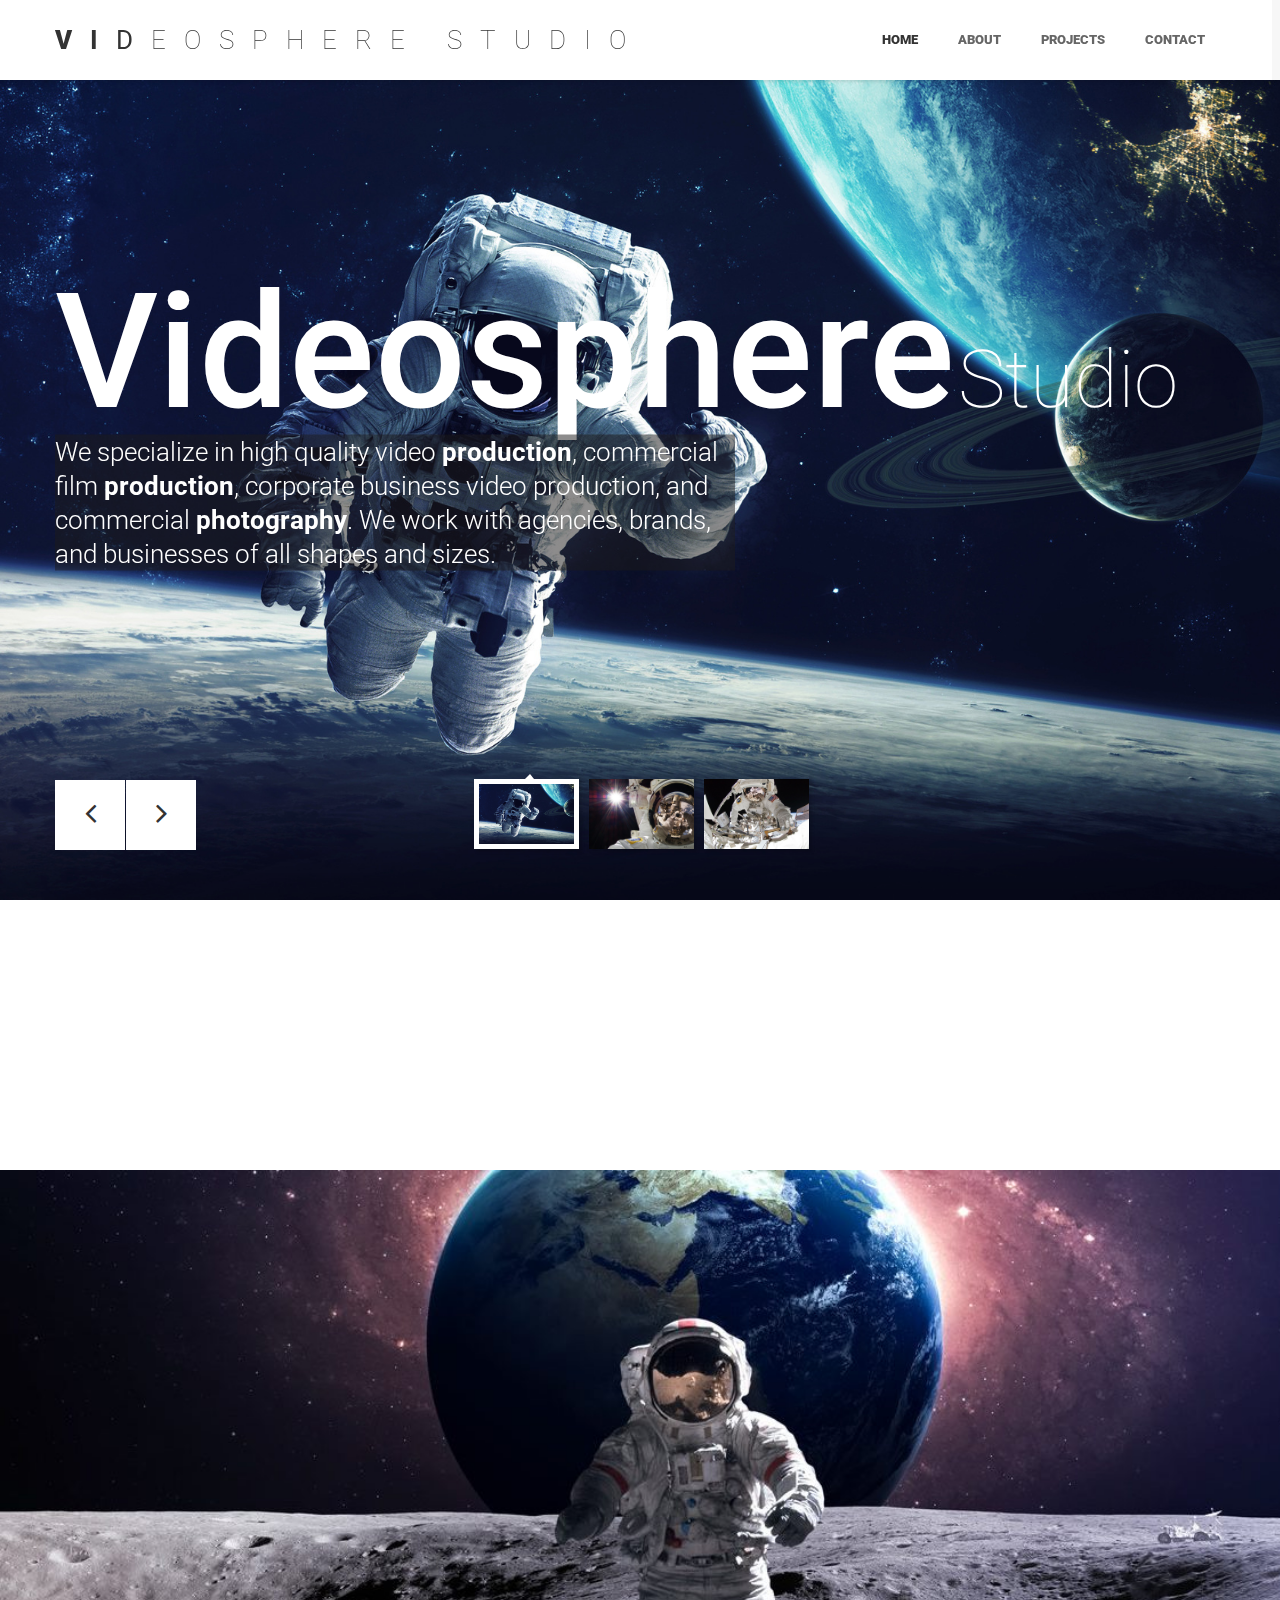
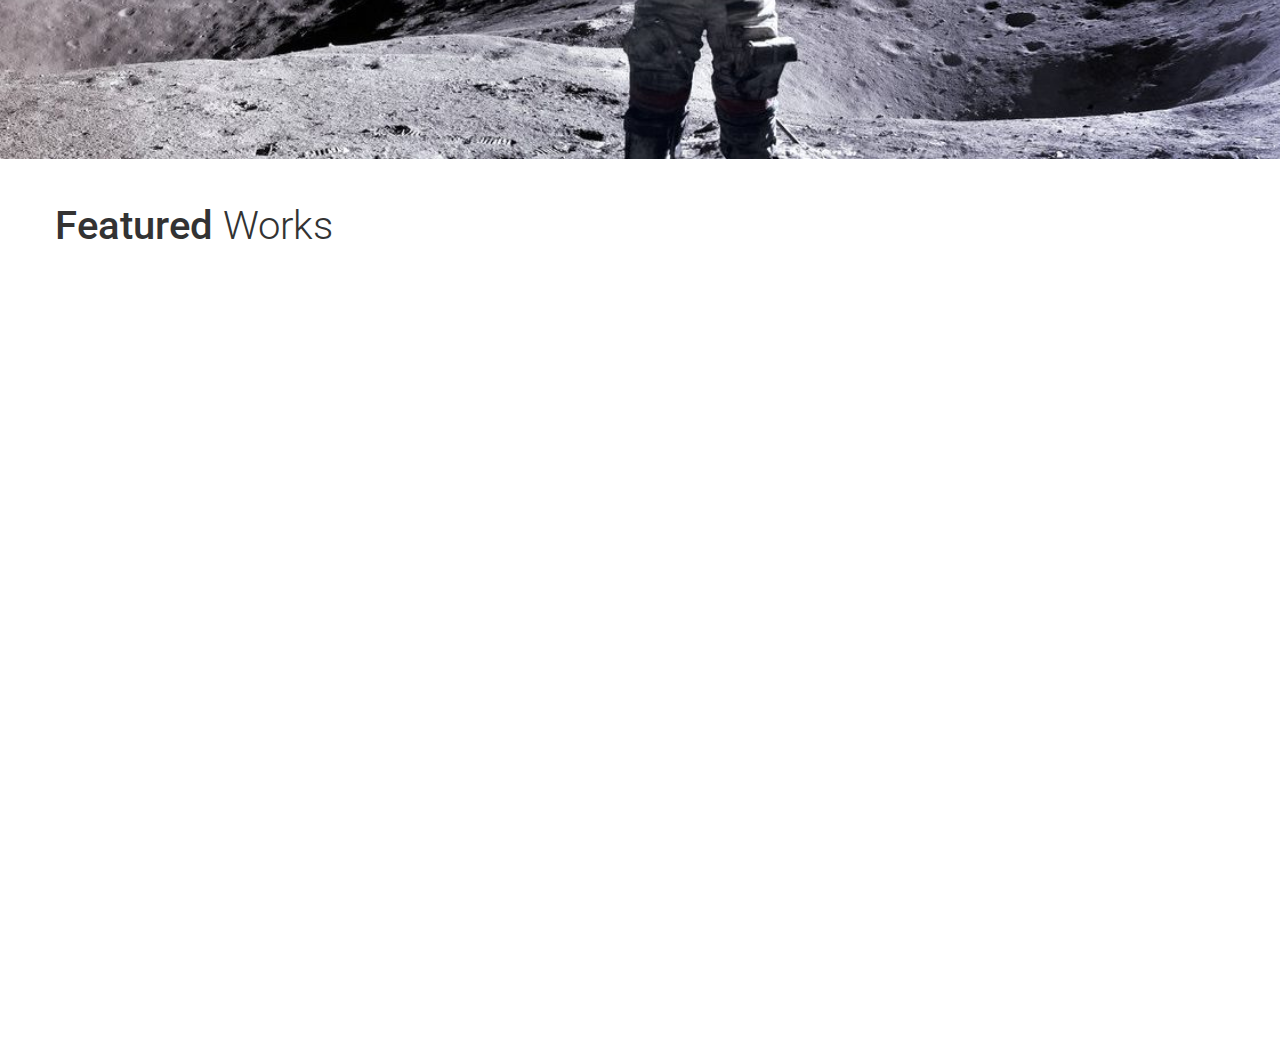
<file: html/image_slider/index.html>
<!DOCTYPE html>
<html lang="en">
<head>

	<meta charset="utf-8">
	<title>Videosphere Studio</title>
    <meta name="viewport" content="width=device-width, initial-scale=1.0">
	<meta name="description" content="">
	<meta name="author" content="">

	<link rel="shortcut icon" href="images/favicon.ico">

	<!-- CSS -->
	<link href="css/bootstrap.min.css" rel="stylesheet" type="text/css" />
	<link href="css/flexslider.css" rel="stylesheet" type="text/css" />
	<link href="css/prettyPhoto.css" rel="stylesheet" type="text/css" />
	<link href="css/animate.css" rel="stylesheet" type="text/css" media="all" />
    <link href="css/owl.carousel.css" rel="stylesheet">
	<link href="css/style.css" rel="stylesheet" type="text/css" />

	<!-- FONTS -->
	<link href='http://fonts.googleapis.com/css?family=Roboto:400,100,100italic,300,300italic,400italic,500italic,700,500,700italic,900,900italic' rel='stylesheet' type='text/css'>
	<link href="http://netdna.bootstrapcdn.com/font-awesome/4.0.3/css/font-awesome.css" rel="stylesheet">

	<!-- SCRIPTS -->
	<!--[if IE]><script src="http://html5shiv.googlecode.com/svn/trunk/html5.js"></script><![endif]-->
    <!--[if IE]><html class="ie" lang="en"> <![endif]-->

	<script src="js/jquery.min.js" type="text/javascript"></script>
	<script src="js/bootstrap.min.js" type="text/javascript"></script>
	<script src="js/jquery.prettyPhoto.js" type="text/javascript"></script>
	<script src="js/jquery.nicescroll.min.js" type="text/javascript"></script>
	<script src="js/superfish.min.js" type="text/javascript"></script>
	<script src="js/jquery.flexslider-min.js" type="text/javascript"></script>
	<script src="js/owl.carousel.js" type="text/javascript"></script>
	<script src="js/animate.js" type="text/javascript"></script>
	<script src="js/jquery.BlackAndWhite.js"></script>
	<script src="js/myscript.js" type="text/javascript"></script>
	<script>

		//PrettyPhoto
		jQuery(document).ready(function() {
			$("a[rel^='prettyPhoto']").prettyPhoto();
		});

		//BlackAndWhite
		$(window).load(function(){
			$('.client_img').BlackAndWhite({
				hoverEffect : true, // default true
				// set the path to BnWWorker.js for a superfast implementation
				webworkerPath : false,
				// for the images with a fluid width and height
				responsive:true,
				// to invert the hover effect
				invertHoverEffect: false,
				// this option works only on the modern browsers ( on IE lower than 9 it remains always 1)
				intensity:1,
				speed: { //this property could also be just speed: value for both fadeIn and fadeOut
					fadeIn: 300, // 200ms for fadeIn animations
					fadeOut: 300 // 800ms for fadeOut animations
				},
				onImageReady:function(img) {
					// this callback gets executed anytime an image is converted
				}
			});
		});

	</script>

</head>
<body>

<!-- PRELOADER -->
<img id="preloader" src="images/preloader.gif" alt="" />
<!-- //PRELOADER -->
<div class="preloader_hide">

	<!-- PAGE -->
	<div id="page">

		<!-- HEADER -->
		<header>

			<!-- MENU BLOCK -->
			<div class="menu_block">

				<!-- CONTAINER -->
				<div class="container clearfix">

					<!-- LOGO -->
					<div class="logo pull-left">
						<a href="index.html" ><span class="b1">V</span><span class="b2">i</span><span class="b3">d</span><span class="b5">e</span><span class="b5">o</span><span class="b5">s</span><span class="b5">p</span><span class="b5">h</span><span class="b5">e</span><span class="b5">r</span><span class="b5">e
						</span><span class="b5">&nbsp;</span><span class="b5">S</span><span class="b5">t</span><span class="b5">u</span><span class="b5">d</span><span class="b5">i</span><span class="b5">o</span></span>
							<!--<span class="b1">s</span><span class="b2">t</span><span class="b3">u</span><span class="b5">d</span><span class="b5">i</span><span class="b5">o</span> --></a>
					</div><!-- //LOGO -->

					<!-- SEARCH FORM -->
					<!-- <div id="search-form" class="pull-right">
						<form method="get" action="#">
							<input type="text" name="Search" value="Search" onFocus="if (this.value == 'Search') this.value = '';" onBlur="if (this.value == '') this.value = 'Search';" />
						</form>
					</div>


					<!-- MENU -->
					<div class="pull-right">
						<nav class="navmenu center">
							<ul>
								<li class="first active scroll_btn"><a href="#home" >Home</a></li>
								<li class="scroll_btn"><a href="#about" >About</a></li>
								<li class="scroll_btn"><a href="#projects" >Projects</a></li>
								<!-- <li class="scroll_btn"><a href="#team" >Team</a></li> -->
								<!-- <li class="scroll_btn"><a href="#news" >News</a></li> -->
								<li class="scroll_btn last"><a href="#contacts" >Contact</a></li>
								<!-- <li class="sub-menu">
									<a href="javascript:void(0);" >Pages</a>
									<ul>
										<li><a href="blog.html" >Blog</a></li>
										<li><a href="blog-post.html" >Blog Post</a></li>
										<li><a href="portfolio-post.html" >Portfolio Single Work</a></li>
									</ul>
								</li> -->
							</ul>
						</nav>
					</div><!-- //MENU -->
				</div><!-- //MENU BLOCK -->
			</div><!-- //CONTAINER -->
		</header><!-- //HEADER -->


		<!-- HOME -->
		<section id="home" class="padbot0">

			<!-- TOP SLIDER -->
			<div class="flexslider top_slider">
				<ul class="slides">
					<li class="slide1">
						<div class="flex_caption1">
							<p class="title1 captionDelay2 FromTop">Videosphere</p>
							<p class="title2 captionDelay4 FromTop"> Studio</p>
							<!-- <p class="title3 captionDelay6 FromTop">Production</p> -->
							<p class="title4 captionDelay7 FromBottom">We specialize in high quality video <b>production</b>, commercial film <b>production</b>, corporate business video production, and commercial <b>photography</b>. We work with agencies, brands, and businesses of all shapes and sizes.</p>
						</div>

					</li>
					<li class="slide2">
						<div class="flex_caption1">
							<p class="title1 captionDelay6 FromLeft">Pre</p>
							<p class="title2 captionDelay4 FromLeft">Production</p>
							<p class="title3 captionDelay2 FromLeft"></p>
							<p class="title4 captionDelay7 FromLeft">Videosphere studio is a full-service creative production studio, covering all aspects of video production and content creation.</p>
						</div>

					</li>
					<li class="slide3">
						<div class="flex_caption1">
							<p class="title1 captionDelay1 FromBottom">Post</p>
							<p class="title2 captionDelay2 FromBottom">Production</p>
							<p class="title3 captionDelay3 FromBottom"></p>
							<p class="title4 captionDelay5 FromBottom">We’re a video production studio with in-house creative, production and post-production. We make work that works.</p>
						</div>


						<!-- VIDEO BACKGROUND -->
						<a id="P2" class="player" data-property="{videoURL:'tDvBwPzJ7dY',containment:'.top_slider .slide3',autoPlay:true, mute:true, startAt:0, opacity:1}" ></a>
						<!-- //VIDEO BACKGROUND -->
					</li>

					<!--odje-->


					<!-- END ODJE-->


				</ul>
			</div>
			<div id="carousel">
				<ul class="slides">
					<li><img src="images/slider/slide1_bg.jpg" alt="" /></li>
					<li><img src="images/slider/slide2_bg.jpg" alt="" /></li>
					<li><img src="images/slider/slide3_bg.jpg" alt="" /></li>
					<!-- <li><img src="images/slider/slide2_bg.jpg" alt="" /></li> -->
				</ul>
			</div><!-- //TOP SLIDER -->
		</section><!-- //HOME -->


		<!-- ABOUT -->
		<section id="about">

			<!-- SERVICES -->
			<div class="services_block padbot40" data-appear-top-offset="-200" data-animated="fadeInUp">

				<!-- CONTAINER -->
				<div class="container">

					<!-- ROW -->
					<div class="row">
						<div class="col-lg-3 col-md-3 col-sm-6 col-xs-6 col-ss-12 margbot30">
							<a class="services_item" href="javascript:void(0);" >
								<p><b>Pre</b> Production</p>
								<span>Together we schedule a production date, create a shot list, and go over aspects of the business to highlight.</span>
							</a>
						</div>
						<div class="col-lg-3 col-md-3 col-sm-6 col-xs-6 col-ss-12 margbot30">
							<a class="services_item" href="javascript:void(0);" >
								<p><b>Production</b> </p>
								<span>Utilizing professional video equipment, we will film your business in all of it’s awesomeness.</span>
							</a>
						</div>
						<div class="col-lg-3 col-md-3 col-sm-6 col-xs-6 col-ss-12 margbot30">
							<a class="services_item" href="javascript:void(0);" >
								<p><b>Post</b> Production</p>
								<span>We are editing ninjas. Typical turnaround time is about 2 weeks.</span>
							</a>
						</div>
						<div class="col-lg-3 col-md-3 col-sm-6 col-xs-6 col-ss-12 margbot30">
							<a class="services_item" href="javascript:void(0);" >
								<p><b>Approval</p>
								<span>We aren’t happy until you are happy. We will work diligently to make sure you are satisfied with the final product.</span>
							</a>
						</div>
					</div><!-- //ROW -->
				</div><!-- //CONTAINER -->
			</div><!-- //SERVICES -->

			<!-- CLEAN CODE -->
			<div class="cleancode_block">

				<!-- CONTAINER -->
				<div class="container" data-appear-top-offset="-200" data-animated="fadeInUp">

					<!-- CASTOM TAB -->
					<div id="myTabContent" class="tab-content">
						<div class="tab-pane fade in active clearfix" id="tab1">
							<p class="title"><b>Pre</b> Production</p>
							<span>Together we schedule a production date, create a shot list, and go over aspects of the business to highlight.</span>
						</div>
						<div class="tab-pane fade clearfix" id="tab2">
							<p class="title"><b>Production</b></p>
							<span>We specialize in high quality video production, commercial film production, corporate business video production, and commercial photography.</span>
						</div>
						<div class="tab-pane fade clearfix" id="tab3">
							<p class="title"><b>Post</b> Production</p>
							<span>We are editing ninjas. Typical turnaround time is about 2 weeks with moder up to date technology.</span>
						</div>
						<div class="tab-pane fade clearfix" id="tab4">
							<p class="title"><b>Approval</b></p>
							<span>We aren’t happy until you are happy. We will work diligently to make sure you are satisfied with the final product.</span>
						</div>
						<div class="tab-pane fade clearfix" id="tab5">
							<p class="title"><b>Quality</b></p>
							<span>Good for us, better for you. We work with agencies, brands, and businesses of all shapes and sizes.</span>
						</div>
						<div class="tab-pane fade clearfix" id="tab6">
							<p class="title"><b>Contact</b></p>
							<span>We are located in the city centre of Belgrade. You can reach us via email: videospherestudio@gmail.com or via phone +38163322267 to schedule appointment. </span>
						</div>
					</div>
					<ul id="myTab" class="nav nav-tabs">
						<li class="active"><a class="i1" href="#tab1" data-toggle="tab" ><i></i><span>Pre Production</span></a></li>
						<li><a class="i2" href="#tab2" data-toggle="tab" ><i></i><span>Production</span></a></li>
						<li><a class="i3" href="#tab3" data-toggle="tab" ><i></i><span>Post Production</span></a></li>
						<li><a class="i4" href="#tab4" data-toggle="tab" ><i></i><span>Approval</span></a></li>
						<li><a class="i5" href="#tab5" data-toggle="tab" ><i></i><span>Quality</span></a></li>
						<li><a class="i6" href="#tab6" data-toggle="tab" ><i></i><span>Contact</span></a></li>
					</ul><!-- CASTOM TAB -->
				</div><!-- //CONTAINER -->
			</div><!-- //CLEAN CODE -->


		</section><!-- //ABOUT -->


		<!-- PROJECTS -->
		<section id="projects" class="padbot20">

			<!-- CONTAINER -->
			<div class="container">
				<h2><b>Featured</b> Works</h2>
			</div><!-- //CONTAINER -->


			<div class="projects-wrapper" data-appear-top-offset="-200" data-animated="fadeInUp">
				<!-- PROJECTS SLIDER -->
				<div class="owl-demo owl-carousel projects_slider">

					<!-- work1 -->


					<!-- work2 -->
					<div class="item">
						<div class="work_item">
							<iframe width="560" height="315" src="https://www.youtube.com/embed/PWV78BAEQNA" frameborder="0" allow="autoplay; encrypted-media" allowfullscreen></iframe>
							<div class="work_description">
								<div class="work_descr_cont">
									<a href="https://www.youtube.com/embed/PWV78BAEQNA" >Project 1 name</a>
									<span>17 March, 2041</span>
								</div>
							</div>
						</div>
					</div><!-- //work2 -->

					<!-- work3 -->
					<div class="item">
						<div class="work_item">
							<iframe width="560" height="315" src="https://www.youtube.com/embed/dVLjcWXp1HU" frameborder="0" allow="autoplay; encrypted-media" allowfullscreen></iframe>
							<div class="work_description">
								<div class="work_descr_cont">
									<a href="https://www.youtube.com/embed/dVLjcWXp1HU" >Ginger Beast</a>
									<span>17 March, 2041</span>
								</div>
							</div>
						</div>
					</div><!-- //work3 -->

					<!-- work4 -->
					<div class="item">
						<div class="work_item">
							<iframe width="560" height="315" src="https://www.youtube.com/embed/DVzWcLj_0cU" frameborder="0" allow="autoplay; encrypted-media" allowfullscreen></iframe>
							<div class="work_description">
								<div class="work_descr_cont">
									<a href="https://www.youtube.com/embed/DVzWcLj_0cU" >Ginger Beast</a>
									<span>17 March, 2041</span>
								</div>
							</div>
						</div>
					</div><!-- //work4 -->

					<!-- work5 -->
					<div class="item">
						<div class="work_item">
							<iframe width="560" height="315" src="https://www.youtube.com/embed/PWV78BAEQNA" frameborder="0" allow="autoplay; encrypted-media" allowfullscreen></iframe>
							<div class="work_description">
								<div class="work_descr_cont">
									<a href="https://www.youtube.com/embed/PWV78BAEQNA" >Ginger Beast</a>
									<span>17 March, 2041</span>
								</div>
							</div>
						</div>
					</div><!-- //work5 -->

					<!-- work6 -->
					<div class="item">
						<div class="work_item">
							<iframe width="560" height="315" src="https://www.youtube.com/embed/dVLjcWXp1HU" frameborder="0" allow="autoplay; encrypted-media" allowfullscreen></iframe>
							<div class="work_description">
								<div class="work_descr_cont">
									<a href="https://www.youtube.com/embed/dVLjcWXp1HU" >Ginger Beast</a>
									<span>17 March, 2041</span>
								</div>
							</div>
						</div>
					</div><!-- //work6 -->


				</div><!-- //PROJECTS SLIDER -->
			</div>






	</div><!-- //PAGE -->

	<!-- CONTACTS -->
	<section id="contacts">
	</section><!-- //CONTACTS -->

	<!-- FOOTER -->
	<footer>

		<!-- CONTAINER -->
		<div class="container">

			<!-- ROW -->
			<div class="row" data-appear-top-offset="-200" data-animated="fadeInUp">



				<div class="col-lg-4 col-md-4 col-sm-6 padbot30 foot_about_block">
					<h4><b>Contact</b></h4>
					<p>Videosphere studio</p>
					<p>Kosovska 8, 11000 Belgrade</p>
					<p>+381113349494</p>
					<p>+38163322267</p>
					<p>videospherestudio@gmail.com</p>

				</div>

				<div class="respond_clear"></div>

				<!-- <div class="col-lg-4 col-md-4 padbot30"> -->
					<!-- CONTACT FORM -->
					<!-- <div class="span9 contact_form">
						<div id="note"></div>
						<div id="fields">
							<form id="contact-form-face" class="clearfix" action="#">
								<input type="text" name="name" value="Name" onFocus="if (this.value == 'Name') this.value = '';" onBlur="if (this.value == '') this.value = 'Name';" />
								<textarea name="message" onFocus="if (this.value == 'Message') this.value = '';" onBlur="if (this.value == '') this.value = 'Message';">Message</textarea>
								<input class="contact_btn" type="submit" value="Send message" />
							</form>
						</div>
					</div> -->
					<!-- //CONTACT FORM -->
				<!-- </div> -->
			</div><!-- //ROW -->
		</div><!-- //CONTAINER -->
	</footer><!-- //FOOTER -->


	<!-- MAP -->
	<div id="map">
		<a class="map_hide" href="javascript:void(0);" ><i class="fa fa-angle-right"></i><i class="fa fa-angle-left"></i></a>
		<iframe src="http://maps.google.com/maps?f=q&amp;give%20a%20hand=s_q&amp;hl=en&amp;geocode=&amp;q=london&amp;sll=37.0625,-95.677068&amp;sspn=42.631141,90.263672&amp;ie=UTF8&amp;hq=&amp;hnear=London,+United+Kingdom&amp;ll=51.500141,-0.126257&amp;spn=0.026448,0.039396&amp;z=14&amp;output=embed" ></iframe>
	</div><!-- //MAP -->

</div>
</body>
</html>
</file>
<file: html/image_slider/css/prettyPhoto.css>
div.pp_default .pp_top,div.pp_default .pp_top .pp_middle,div.pp_default .pp_top .pp_left,div.pp_default .pp_top .pp_right,div.pp_default .pp_bottom,div.pp_default .pp_bottom .pp_left,div.pp_default .pp_bottom .pp_middle,div.pp_default .pp_bottom .pp_right{height:13px}
div.pp_default .pp_top .pp_left{background:url(../images/prettyPhoto/default/sprite.png) -78px -93px no-repeat}
div.pp_default .pp_top .pp_middle{background:url(../images/prettyPhoto/default/sprite_x.png) top left repeat-x}
div.pp_default .pp_top .pp_right{background:url(../images/prettyPhoto/default/sprite.png) -112px -93px no-repeat}
div.pp_default .pp_content .ppt{color:#f8f8f8}
div.pp_default .pp_content_container .pp_left{background:url(../images/prettyPhoto/default/sprite_y.png) -7px 0 repeat-y;padding-left:13px}
div.pp_default .pp_content_container .pp_right{background:url(../images/prettyPhoto/default/sprite_y.png) top right repeat-y;padding-right:13px}
div.pp_default .pp_next:hover{background:url(../images/prettyPhoto/default/sprite_next.png) center right no-repeat;cursor:pointer}
div.pp_default .pp_previous:hover{background:url(../images/prettyPhoto/default/sprite_prev.png) center left no-repeat;cursor:pointer}
div.pp_default .pp_expand{background:url(../images/prettyPhoto/default/sprite.png) 0 -29px no-repeat;cursor:pointer;width:28px;height:28px}
div.pp_default .pp_expand:hover{background:url(../images/prettyPhoto/default/sprite.png) 0 -56px no-repeat;cursor:pointer}
div.pp_default .pp_contract{background:url(../images/prettyPhoto/default/sprite.png) 0 -84px no-repeat;cursor:pointer;width:28px;height:28px}
div.pp_default .pp_contract:hover{background:url(../images/prettyPhoto/default/sprite.png) 0 -113px no-repeat;cursor:pointer}
div.pp_default .pp_close{width:30px;height:30px;background:url(../images/prettyPhoto/default/sprite.png) 2px 1px no-repeat;cursor:pointer}
div.pp_default .pp_gallery ul li a{background:url(../images/prettyPhoto/default/default_thumb.png) center center #f8f8f8;border:1px solid #aaa}
div.pp_default .pp_social{margin-top:7px}
div.pp_default .pp_gallery a.pp_arrow_previous,div.pp_default .pp_gallery a.pp_arrow_next{position:static;left:auto}
div.pp_default .pp_nav .pp_play,div.pp_default .pp_nav .pp_pause{background:url(../images/prettyPhoto/default/sprite.png) -51px 1px no-repeat;height:30px;width:30px}
div.pp_default .pp_nav .pp_pause{background-position:-51px -29px}
div.pp_default a.pp_arrow_previous,div.pp_default a.pp_arrow_next{background:url(../images/prettyPhoto/default/sprite.png) -31px -3px no-repeat;height:20px;width:20px;margin:4px 0 0}
div.pp_default a.pp_arrow_next{left:52px;background-position:-82px -3px}
div.pp_default .pp_content_container .pp_details{margin-top:5px}
div.pp_default .pp_nav{clear:none;height:30px;width:110px;position:relative}
div.pp_default .pp_nav .currentTextHolder{font-family:Georgia;font-style:italic;color:#999;font-size:11px;left:75px;line-height:25px;position:absolute;top:2px;margin:0;padding:0 0 0 10px}
div.pp_default .pp_close:hover,div.pp_default .pp_nav .pp_play:hover,div.pp_default .pp_nav .pp_pause:hover,div.pp_default .pp_arrow_next:hover,div.pp_default .pp_arrow_previous:hover{opacity:0.7}
div.pp_default .pp_description{font-size:11px;font-weight:700;line-height:14px;margin:5px 50px 5px 0}
div.pp_default .pp_bottom .pp_left{background:url(../images/prettyPhoto/default/sprite.png) -78px -127px no-repeat}
div.pp_default .pp_bottom .pp_middle{background:url(../images/prettyPhoto/default/sprite_x.png) bottom left repeat-x}
div.pp_default .pp_bottom .pp_right{background:url(../images/prettyPhoto/default/sprite.png) -112px -127px no-repeat}
div.pp_default .pp_loaderIcon{background:url(../images/prettyPhoto/default/loader.gif) center center no-repeat}
div.light_rounded .pp_top .pp_left{background:url(../images/prettyPhoto/light_rounded/sprite.png) -88px -53px no-repeat}
div.light_rounded .pp_top .pp_right{background:url(../images/prettyPhoto/light_rounded/sprite.png) -110px -53px no-repeat}
div.light_rounded .pp_next:hover{background:url(../images/prettyPhoto/light_rounded/btnNext.png) center right no-repeat;cursor:pointer}
div.light_rounded .pp_previous:hover{background:url(../images/prettyPhoto/light_rounded/btnPrevious.png) center left no-repeat;cursor:pointer}
div.light_rounded .pp_expand{background:url(../images/prettyPhoto/light_rounded/sprite.png) -31px -26px no-repeat;cursor:pointer}
div.light_rounded .pp_expand:hover{background:url(../images/prettyPhoto/light_rounded/sprite.png) -31px -47px no-repeat;cursor:pointer}
div.light_rounded .pp_contract{background:url(../images/prettyPhoto/light_rounded/sprite.png) 0 -26px no-repeat;cursor:pointer}
div.light_rounded .pp_contract:hover{background:url(../images/prettyPhoto/light_rounded/sprite.png) 0 -47px no-repeat;cursor:pointer}
div.light_rounded .pp_close{width:75px;height:22px;background:url(../images/prettyPhoto/light_rounded/sprite.png) -1px -1px no-repeat;cursor:pointer}
div.light_rounded .pp_nav .pp_play{background:url(../images/prettyPhoto/light_rounded/sprite.png) -1px -100px no-repeat;height:15px;width:14px}
div.light_rounded .pp_nav .pp_pause{background:url(../images/prettyPhoto/light_rounded/sprite.png) -24px -100px no-repeat;height:15px;width:14px}
div.light_rounded .pp_arrow_previous{background:url(../images/prettyPhoto/light_rounded/sprite.png) 0 -71px no-repeat}
div.light_rounded .pp_arrow_next{background:url(../images/prettyPhoto/light_rounded/sprite.png) -22px -71px no-repeat}
div.light_rounded .pp_bottom .pp_left{background:url(../images/prettyPhoto/light_rounded/sprite.png) -88px -80px no-repeat}
div.light_rounded .pp_bottom .pp_right{background:url(../images/prettyPhoto/light_rounded/sprite.png) -110px -80px no-repeat}
div.dark_rounded .pp_top .pp_left{background:url(../images/prettyPhoto/dark_rounded/sprite.png) -88px -53px no-repeat}
div.dark_rounded .pp_top .pp_right{background:url(../images/prettyPhoto/dark_rounded/sprite.png) -110px -53px no-repeat}
div.dark_rounded .pp_content_container .pp_left{background:url(../images/prettyPhoto/dark_rounded/contentPattern.png) top left repeat-y}
div.dark_rounded .pp_content_container .pp_right{background:url(../images/prettyPhoto/dark_rounded/contentPattern.png) top right repeat-y}
div.dark_rounded .pp_next:hover{background:url(../images/prettyPhoto/dark_rounded/btnNext.png) center right no-repeat;cursor:pointer}
div.dark_rounded .pp_previous:hover{background:url(../images/prettyPhoto/dark_rounded/btnPrevious.png) center left no-repeat;cursor:pointer}
div.dark_rounded .pp_expand{background:url(../images/prettyPhoto/dark_rounded/sprite.png) -31px -26px no-repeat;cursor:pointer}
div.dark_rounded .pp_expand:hover{background:url(../images/prettyPhoto/dark_rounded/sprite.png) -31px -47px no-repeat;cursor:pointer}
div.dark_rounded .pp_contract{background:url(../images/prettyPhoto/dark_rounded/sprite.png) 0 -26px no-repeat;cursor:pointer}
div.dark_rounded .pp_contract:hover{background:url(../images/prettyPhoto/dark_rounded/sprite.png) 0 -47px no-repeat;cursor:pointer}
div.dark_rounded .pp_close{width:75px;height:22px;background:url(../images/prettyPhoto/dark_rounded/sprite.png) -1px -1px no-repeat;cursor:pointer}
div.dark_rounded .pp_description{margin-right:85px;color:#fff}
div.dark_rounded .pp_nav .pp_play{background:url(../images/prettyPhoto/dark_rounded/sprite.png) -1px -100px no-repeat;height:15px;width:14px}
div.dark_rounded .pp_nav .pp_pause{background:url(../images/prettyPhoto/dark_rounded/sprite.png) -24px -100px no-repeat;height:15px;width:14px}
div.dark_rounded .pp_arrow_previous{background:url(../images/prettyPhoto/dark_rounded/sprite.png) 0 -71px no-repeat}
div.dark_rounded .pp_arrow_next{background:url(../images/prettyPhoto/dark_rounded/sprite.png) -22px -71px no-repeat}
div.dark_rounded .pp_bottom .pp_left{background:url(../images/prettyPhoto/dark_rounded/sprite.png) -88px -80px no-repeat}
div.dark_rounded .pp_bottom .pp_right{background:url(../images/prettyPhoto/dark_rounded/sprite.png) -110px -80px no-repeat}
div.dark_rounded .pp_loaderIcon{background:url(../images/prettyPhoto/dark_rounded/loader.gif) center center no-repeat}
div.dark_square .pp_left,div.dark_square .pp_middle,div.dark_square .pp_right,div.dark_square .pp_content{background:#000}
div.dark_square .pp_description{color:#fff;margin:0 85px 0 0}
div.dark_square .pp_loaderIcon{background:url(../images/prettyPhoto/dark_square/loader.gif) center center no-repeat}
div.dark_square .pp_expand{background:url(../images/prettyPhoto/dark_square/sprite.png) -31px -26px no-repeat;cursor:pointer}
div.dark_square .pp_expand:hover{background:url(../images/prettyPhoto/dark_square/sprite.png) -31px -47px no-repeat;cursor:pointer}
div.dark_square .pp_contract{background:url(../images/prettyPhoto/dark_square/sprite.png) 0 -26px no-repeat;cursor:pointer}
div.dark_square .pp_contract:hover{background:url(../images/prettyPhoto/dark_square/sprite.png) 0 -47px no-repeat;cursor:pointer}
div.dark_square .pp_close{width:75px;height:22px;background:url(../images/prettyPhoto/dark_square/sprite.png) -1px -1px no-repeat;cursor:pointer}
div.dark_square .pp_nav{clear:none}
div.dark_square .pp_nav .pp_play{background:url(../images/prettyPhoto/dark_square/sprite.png) -1px -100px no-repeat;height:15px;width:14px}
div.dark_square .pp_nav .pp_pause{background:url(../images/prettyPhoto/dark_square/sprite.png) -24px -100px no-repeat;height:15px;width:14px}
div.dark_square .pp_arrow_previous{background:url(../images/prettyPhoto/dark_square/sprite.png) 0 -71px no-repeat}
div.dark_square .pp_arrow_next{background:url(../images/prettyPhoto/dark_square/sprite.png) -22px -71px no-repeat}
div.dark_square .pp_next:hover{background:url(../images/prettyPhoto/dark_square/btnNext.png) center right no-repeat;cursor:pointer}
div.dark_square .pp_previous:hover{background:url(../images/prettyPhoto/dark_square/btnPrevious.png) center left no-repeat;cursor:pointer}
div.light_square .pp_expand{background:url(../images/prettyPhoto/light_square/sprite.png) -31px -26px no-repeat;cursor:pointer}
div.light_square .pp_expand:hover{background:url(../images/prettyPhoto/light_square/sprite.png) -31px -47px no-repeat;cursor:pointer}
div.light_square .pp_contract{background:url(../images/prettyPhoto/light_square/sprite.png) 0 -26px no-repeat;cursor:pointer}
div.light_square .pp_contract:hover{background:url(../images/prettyPhoto/light_square/sprite.png) 0 -47px no-repeat;cursor:pointer}
div.light_square .pp_close{width:75px;height:22px;background:url(../images/prettyPhoto/light_square/sprite.png) -1px -1px no-repeat;cursor:pointer}
div.light_square .pp_nav .pp_play{background:url(../images/prettyPhoto/light_square/sprite.png) -1px -100px no-repeat;height:15px;width:14px}
div.light_square .pp_nav .pp_pause{background:url(../images/prettyPhoto/light_square/sprite.png) -24px -100px no-repeat;height:15px;width:14px}
div.light_square .pp_arrow_previous{background:url(../images/prettyPhoto/light_square/sprite.png) 0 -71px no-repeat}
div.light_square .pp_arrow_next{background:url(../images/prettyPhoto/light_square/sprite.png) -22px -71px no-repeat}
div.light_square .pp_next:hover{background:url(../images/prettyPhoto/light_square/btnNext.png) center right no-repeat;cursor:pointer}
div.light_square .pp_previous:hover{background:url(../images/prettyPhoto/light_square/btnPrevious.png) center left no-repeat;cursor:pointer}
div.facebook .pp_top .pp_left{background:url(../images/prettyPhoto/facebook/sprite.png) -88px -53px no-repeat}
div.facebook .pp_top .pp_middle{background:url(../images/prettyPhoto/facebook/contentPatternTop.png) top left repeat-x}
div.facebook .pp_top .pp_right{background:url(../images/prettyPhoto/facebook/sprite.png) -110px -53px no-repeat}
div.facebook .pp_content_container .pp_left{background:url(../images/prettyPhoto/facebook/contentPatternLeft.png) top left repeat-y}
div.facebook .pp_content_container .pp_right{background:url(../images/prettyPhoto/facebook/contentPatternRight.png) top right repeat-y}
div.facebook .pp_expand{background:url(../images/prettyPhoto/facebook/sprite.png) -31px -26px no-repeat;cursor:pointer}
div.facebook .pp_expand:hover{background:url(../images/prettyPhoto/facebook/sprite.png) -31px -47px no-repeat;cursor:pointer}
div.facebook .pp_contract{background:url(../images/prettyPhoto/facebook/sprite.png) 0 -26px no-repeat;cursor:pointer}
div.facebook .pp_contract:hover{background:url(../images/prettyPhoto/facebook/sprite.png) 0 -47px no-repeat;cursor:pointer}
div.facebook .pp_close{width:22px;height:22px;background:url(../images/prettyPhoto/facebook/sprite.png) -1px -1px no-repeat;cursor:pointer}
div.facebook .pp_description{margin:0 37px 0 0}
div.facebook .pp_loaderIcon{background:url(../images/prettyPhoto/facebook/loader.gif) center center no-repeat}
div.facebook .pp_arrow_previous{background:url(../images/prettyPhoto/facebook/sprite.png) 0 -71px no-repeat;height:22px;margin-top:0;width:22px}
div.facebook .pp_arrow_previous.disabled{background-position:0 -96px;cursor:default}
div.facebook .pp_arrow_next{background:url(../images/prettyPhoto/facebook/sprite.png) -32px -71px no-repeat;height:22px;margin-top:0;width:22px}
div.facebook .pp_arrow_next.disabled{background-position:-32px -96px;cursor:default}
div.facebook .pp_nav{margin-top:0}
div.facebook .pp_nav p{font-size:15px;padding:0 3px 0 4px}
div.facebook .pp_nav .pp_play{background:url(../images/prettyPhoto/facebook/sprite.png) -1px -123px no-repeat;height:22px;width:22px}
div.facebook .pp_nav .pp_pause{background:url(../images/prettyPhoto/facebook/sprite.png) -32px -123px no-repeat;height:22px;width:22px}
div.facebook .pp_next:hover{background:url(../images/prettyPhoto/facebook/btnNext.png) center right no-repeat;cursor:pointer}
div.facebook .pp_previous:hover{background:url(../images/prettyPhoto/facebook/btnPrevious.png) center left no-repeat;cursor:pointer}
div.facebook .pp_bottom .pp_left{background:url(../images/prettyPhoto/facebook/sprite.png) -88px -80px no-repeat}
div.facebook .pp_bottom .pp_middle{background:url(../images/prettyPhoto/facebook/contentPatternBottom.png) top left repeat-x}
div.facebook .pp_bottom .pp_right{background:url(../images/prettyPhoto/facebook/sprite.png) -110px -80px no-repeat}
div.pp_pic_holder a:focus{outline:none}
div.pp_overlay{background:#000;display:none;left:0;position:absolute;top:0;width:100%;z-index:9500}
div.pp_pic_holder{display:none;position:absolute;width:100px;z-index:10000}
.pp_content{height:40px;min-width:40px}
* html .pp_content{width:40px}
.pp_content_container{position:relative;text-align:left;width:100%}
.pp_content_container .pp_left{padding-left:20px}
.pp_content_container .pp_right{padding-right:20px}
.pp_content_container .pp_details{float:left;margin:10px 0 2px}
.pp_description{display:none;margin:0}
.pp_social{float:left;margin:0}
.pp_social .facebook{float:left;margin-left:5px;width:55px;overflow:hidden}
.pp_social .twitter{float:left}
.pp_nav{clear:right;float:left;margin:3px 10px 0 0}
.pp_nav p{float:left;white-space:nowrap;margin:2px 4px}
.pp_nav .pp_play,.pp_nav .pp_pause{float:left;margin-right:4px;text-indent:-10000px}
a.pp_arrow_previous,a.pp_arrow_next{display:block;float:left;height:15px;margin-top:3px;overflow:hidden;text-indent:-10000px;width:14px}
.pp_hoverContainer{position:absolute;top:0;width:100%;z-index:2000}
.pp_gallery{display:none;left:50%;margin-top:-50px;position:absolute;z-index:10000}
.pp_gallery div{float:left;overflow:hidden;position:relative}
.pp_gallery ul{float:left;height:35px;position:relative;white-space:nowrap;margin:0 0 0 5px;padding:0}
.pp_gallery ul a{border:1px rgba(0,0,0,0.5) solid;display:block;float:left;height:33px;overflow:hidden}
.pp_gallery ul a img{border:0}
.pp_gallery li{display:block;float:left;margin:0 5px 0 0;padding:0}
.pp_gallery li.default a{background:url(../images/prettyPhoto/facebook/default_thumbnail.gif) 0 0 no-repeat;display:block;height:33px;width:50px}
.pp_gallery .pp_arrow_previous,.pp_gallery .pp_arrow_next{margin-top:7px!important}
a.pp_next{background:url(../images/prettyPhoto/light_rounded/btnNext.png) 10000px 10000px no-repeat;display:block;float:right;height:100%;text-indent:-10000px;width:49%}
a.pp_previous{background:url(../images/prettyPhoto/light_rounded/btnNext.png) 10000px 10000px no-repeat;display:block;float:left;height:100%;text-indent:-10000px;width:49%}
a.pp_expand,a.pp_contract{cursor:pointer;display:none;height:20px;position:absolute;right:30px;text-indent:-10000px;top:10px;width:20px;z-index:20000}
a.pp_close{position:absolute;right:0;top:0;display:block;line-height:22px;text-indent:-10000px}
.pp_loaderIcon{display:block;height:24px;left:50%;position:absolute;top:50%;width:24px;margin:-12px 0 0 -12px}
#pp_full_res{line-height:1!important}
#pp_full_res .pp_inline{text-align:left}
#pp_full_res .pp_inline p{margin:0 0 15px}
div.ppt{color:#fff;display:none;font-size:17px;z-index:9999;margin:0 0 5px 15px}
div.pp_default .pp_content,div.light_rounded .pp_content{background-color:#fff}
div.pp_default #pp_full_res .pp_inline,div.light_rounded .pp_content .ppt,div.light_rounded #pp_full_res .pp_inline,div.light_square .pp_content .ppt,div.light_square #pp_full_res .pp_inline,div.facebook .pp_content .ppt,div.facebook #pp_full_res .pp_inline{color:#000}
div.pp_default .pp_gallery ul li a:hover,div.pp_default .pp_gallery ul li.selected a,.pp_gallery ul a:hover,.pp_gallery li.selected a{border-color:#fff}
div.pp_default .pp_details,div.light_rounded .pp_details,div.dark_rounded .pp_details,div.dark_square .pp_details,div.light_square .pp_details,div.facebook .pp_details{position:relative}
div.light_rounded .pp_top .pp_middle,div.light_rounded .pp_content_container .pp_left,div.light_rounded .pp_content_container .pp_right,div.light_rounded .pp_bottom .pp_middle,div.light_square .pp_left,div.light_square .pp_middle,div.light_square .pp_right,div.light_square .pp_content,div.facebook .pp_content{background:#fff}
div.light_rounded .pp_description,div.light_square .pp_description{margin-right:85px}
div.light_rounded .pp_gallery a.pp_arrow_previous,div.light_rounded .pp_gallery a.pp_arrow_next,div.dark_rounded .pp_gallery a.pp_arrow_previous,div.dark_rounded .pp_gallery a.pp_arrow_next,div.dark_square .pp_gallery a.pp_arrow_previous,div.dark_square .pp_gallery a.pp_arrow_next,div.light_square .pp_gallery a.pp_arrow_previous,div.light_square .pp_gallery a.pp_arrow_next{margin-top:12px!important}
div.light_rounded .pp_arrow_previous.disabled,div.dark_rounded .pp_arrow_previous.disabled,div.dark_square .pp_arrow_previous.disabled,div.light_square .pp_arrow_previous.disabled{background-position:0 -87px;cursor:default}
div.light_rounded .pp_arrow_next.disabled,div.dark_rounded .pp_arrow_next.disabled,div.dark_square .pp_arrow_next.disabled,div.light_square .pp_arrow_next.disabled{background-position:-22px -87px;cursor:default}
div.light_rounded .pp_loaderIcon,div.light_square .pp_loaderIcon{background:url(../images/prettyPhoto/light_rounded/loader.gif) center center no-repeat}
div.dark_rounded .pp_top .pp_middle,div.dark_rounded .pp_content,div.dark_rounded .pp_bottom .pp_middle{background:url(../images/prettyPhoto/dark_rounded/contentPattern.png) top left repeat}
div.dark_rounded .currentTextHolder,div.dark_square .currentTextHolder{color:#c4c4c4}
div.dark_rounded #pp_full_res .pp_inline,div.dark_square #pp_full_res .pp_inline{color:#fff}
.pp_top,.pp_bottom{height:20px;position:relative}
* html .pp_top,* html .pp_bottom{padding:0 20px}
.pp_top .pp_left,.pp_bottom .pp_left{height:20px;left:0;position:absolute;width:20px}
.pp_top .pp_middle,.pp_bottom .pp_middle{height:20px;left:20px;position:absolute;right:20px}
* html .pp_top .pp_middle,* html .pp_bottom .pp_middle{left:0;position:static}
.pp_top .pp_right,.pp_bottom .pp_right{height:20px;left:auto;position:absolute;right:0;top:0;width:20px}
.pp_fade,.pp_gallery li.default a img{display:none}

.pp_gallery ul a img{
	width:50px !important;
	height:35px !important;
	max-width:50px !important;
}


/* CUSTOM */
.pp_left, .pp_middle, .pp_right, div.pp_default .pp_content_container .pp_left, div.pp_default .pp_content, div.light_rounded .pp_content {background:none !important;}
.pp_details {position:static !important;}
.pp_nav, .pp_social {display:none !Important;}
div.pp_default .pp_close {z-index:9999; right:40px; top:20px; width:19px; height:18px; transition: none; -webkit-transition: none;}
div.pp_default .pp_close:hover {background-position:0 -17px;}

a.pp_previous, a.pp_next {background:none !Important; font-family:FontAwesome; text-indent:0; font-size:0;}
a.pp_previous:before,
a.pp_next:before {
	position:absolute;
	top:50%;
	width:70px;
	height:70px;
	margin-top:-35px;
	line-height:66px;
	font-size:32px;
	text-align:center;
	color:rgba(0,0,0,0.5);
	transition: all 0.3s ease-in-out; 
	-webkit-transition: all 0.3s ease-in-out;
}
a.pp_previous:before {content: "\f104"; left:0;}
a.pp_next:before {content: "\f105"; right:0;}
a.pp_previous:hover:before, a.pp_next:hover:before {color:#fff;}

.pp_gallery {margin-top:20px;}

.pp_gallery div {padding-top:2px;}
div.pp_default .pp_gallery ul li a {border:0 !important;}
div.pp_default .pp_gallery ul li {margin:0 5px;}
div.pp_default .pp_gallery ul li:hover, div.pp_default .pp_gallery ul li.selected {border:2px solid #fff; margin:-2px 3px 0;}
</file>
<file: html/image_slider/css/style.css>
/*-----------------------------------------------------------------------------------*/
/*	GENERAL STYLING
/*-----------------------------------------------------------------------------------*/
::selection {background: #000; color:#fff;}
::-moz-selection {background: #000; color:#fff;}

footer ::selection {background: #fff; color:#000;}
footer ::-moz-selection {background: #fff; color:#000;}

.breadcrumbs_block ::selection {background: #fff; color:#000;}
.breadcrumbs_block ::-moz-selection {background: #fff; color:#000;}

.cleancode_block ::selection {background: #fff; color:#000;}
.cleancode_block ::-moz-selection {background: #fff; color:#000;}



body {
	overflow-x:hidden;
	position:relative;
	margin: 0;
	padding:0;
	font-family: 'Roboto', sans-serif;
	font-weight:300;
	font-size: 13px;
	line-height: 20px;
	color: #666;
	background-color:#fff;
}
#page {overflow-x:hidden; position:relative; z-index:5;}

.preloader_hide {opacity:0;}
#preloader {position:fixed; left:50%; top:50%; width:32px; height:32px; margin:-16px 0 0 -16px; display:block;}

section {background-color:#fff;}

.container {padding-left:0; padding-right:0;}

.parallax {
	background-position:0 0;
	width:100%;
	background-attachment:fixed !important;
}

a, input, select, textarea {
	vertical-align:top;
	outline:none !important;
	-webkit-appearance: none;
	-webkit-border-radius: 0;
}

select:-moz-focusring {
    color: transparent;
	outline:none !important;
    text-shadow: 0 0 0 #000 !important;
	border:0 !important;
}

textarea {resize: none;}

img {
	outline:0;
	vertical-align:top;
	border:0;
	max-width:100.1%;
	height:auto;
}

a {color:#999; transition: all 0.3s ease-in-out; -webkit-transition: all 0.3s ease-in-out;}
a:hover, a:focus {text-decoration:none; color:#333;}




.margbot0 {margin-bottom:0;}
.margbot5 {margin-bottom:5px !important;}
.margbot10 {margin-bottom:10px;}
.margbot20 {margin-bottom:20px;}
.margbot25 {margin-bottom:25px;}
.margbot30 {margin-bottom:30px !important;}
.margbot40 {margin-bottom:40px;}
.margbot50 {margin-bottom:50px;}
.margbot60 {margin-bottom:60px;}
.margbot70 {margin-bottom:70px;}
.margbot80 {margin-bottom:80px;}

.pad0 {padding:0 !important;}
.padbot0 {padding-bottom:0 !important;}
.padbot10 {padding-bottom:10px !important;}
.padbot20 {padding-bottom:20px !important;}
.padbot30 {padding-bottom:30px !important;}
.padbot40 {padding-bottom:40px !important;}
.padbot50 {padding-bottom:50px !important;}
.padbot60 {padding-bottom:60px !important;}
.padbot70 {padding-bottom:70px !important;}
.padbot80 {padding-bottom:80px !important;}
.padtop0 {padding-top:0 !important;}

.overlay {
	position:absolute;
	z-index:1;
	left:0;
	top:0;
	width:100%;
	height:100%;
	background-color: rgba(48,166,124,0.5);
}
.relative_block {position:relative; z-index:5;}








/*-----------------------------------------------------------------------------------*/
/*	TYPOGRAPHY
/*-----------------------------------------------------------------------------------*/
hr {border-color:#ededed;}

ul, ol {padding:0; margin:0;}
li {padding:0; margin:0; list-style:none;}

p {margin:0 0 20px;}


h1, h2, h3, h4, h5, h6 {
	margin-top:0;
	font-family: 'Roboto', sans-serif;
	text-transform:none;
	font-weight:300;
	color:#333;
}
h1 {margin:0 0 26px; line-height:46px; font-size:46px;}
h2 {margin:0 0 26px; line-height:40px; font-size:40px;}
h2 b {font-weight:500;}
h3 {margin:0 0 21px; line-height:25px; font-size:22px;}
h3 b {font-weight:900;}
h4 {margin:0 0 34px; line-height:25px; font-size:20px;}
h4 b {font-weight:500;}
h5 {margin:0 0 15px; line-height:20px; font-size:15px;}
h6 {margin:0 0 15px; line-height:20px; font-size:12px;}

.center {text-align:center;}
.right {text-align:right;}

.color_text {color:#30a67c;}
.color_dark {color:#505050;}
.color_light {color:#979797;}
.color_white {color:#fff;}
.color_red {color:#c10707;}
.color_yellow {color:#fec400;}

.color_bg {background:#30a67c;}

/* __________ blockquote __________ */
blockquote {position:relative; margin: 0 0 13px; padding:0 0 0 47px; border:0; font-style:italic; font-size:16px; color:#979797;}
blockquote:before {content:'“'; position:absolute; left:15px; top:13px; font-style:italic; font-size:70px; color:#979797;}






/*-----------------------------------------------------------------------------------*/
/*	SHORTCODES
/*-----------------------------------------------------------------------------------*/
/* __________ Buttons __________ */
.btn {
	margin: 0;
	padding: 24px 27px 22px;
	border:2px solid #ccc;
	border-radius: 0;
	box-shadow: none;
	text-transform:uppercase;
	font-weight: 900;
	line-height: 20px;
	font-size: 13px;
	color:#999;
	text-shadow: none;
	background-image: none !important;
	transition: all 0.3s ease-in-out;
	-webkit-transition: all 0.3s ease-in-out;
}
.btn:focus, .btn:hover {color:#333; border-color:#333;}

.btn-active {background-color:#1c1c1c; color:#fff; border-color:#1c1c1c;}
.btn-active:hover {color:#fff;}


.btn-lg {padding:19px 30px; font-size:18px;}
.btn-sm {padding: 6px 20px 5px; font-size:13px;}
.btn-xs {padding: 2px 15px 3px; font-size:11px;}


.btn_shortcodes .btn {margin:0 7px 10px 0;}
.btn_shortcodes .btn:last-child {margin-right:0;}


.ie .btn, .ie .btn-default {filter:none !important;}






/* __________ breadcrumb __________ */
.breadcrumbs_block {
	padding:81px 0;
	background-image:url(../images/clean_code_bg.jpg);
	background-repeat:no-repeat;
	background-size:cover;
}
.breadcrumbs_block h2 {
	margin-bottom:15px;
	line-height:80px;
	font-size:80px;
	color:#fff;
}
.breadcrumbs_block p {
	margin:0;
	line-height:34px;
	font-size:26px;
	color:#999;
}










/*-----------------------------------------------------------------------------------*/
/*	HEADER
/*-----------------------------------------------------------------------------------*/
header {
	position:relative;
	height:80px;
	background-color:#fff;
}


/* __________ Logo __________ */
.logo {float:left;}
.logo a {
	text-transform:uppercase;
	line-height:80px;
	font-size:26px;
	color:#333;
}
.logo a span {
	display:inline-block;
	padding-right:18px;
}
.logo a span.b1 {font-weight:900;}
.logo a span.b2 {font-weight:700;}
.logo a span.b3 {font-weight:400;}
.logo a span.b4 {font-weight:300;}
.logo a span.b5 {font-weight:100;}




/* __________ Menu __________ */
.menu_block {
	position:fixed;
	z-index:9999;
	left:0;
	top:0;
	right:0;
	height:80px;
	width:100%;
	background-color:#fff;
	box-shadow:0 2px 3px rgba(0,0,0,0.1);
}

.navmenu ul li {
	position:relative;
	display:inline-block;
}
.navmenu ul li a {
	display:block;
	margin:0 0 0 -3px;
	padding:30px 20px;
	text-transform:uppercase;
	font-weight:900;
	line-height:20px;
	font-size:13px;
	color:#666;
	transition: all 0.3s ease-in-out;
	-webkit-transition: all 0.3s ease-in-out;
}
.navmenu li:hover a,
.navmenu li.active a {
	color:#333;
}

/* Sub menu */
.sub-menu ul {
	display: none;
	position: absolute;
	z-index: 9990;
	width: 180px;
	left: 50%;
	top: 100%;
	padding: 0;
	margin: 0 0 0 -90px;
}
.sub-menu.last ul {right:0; left:auto;}
.sub-menu ul:before {
	content:'';
	position:absolute;
	left:50%;
	top:-6px;
	margin-left:-5px;
	width: 0;
    height: 0;
    border-left: 6px solid transparent;
    border-right: 7px solid transparent;
    border-bottom: 6px solid #1c1c1c;
}

.sub-menu ul li  {
	margin:0;
	padding:0;
	width:100%;
	border-top: 0;
}
.sub-menu ul li a {
	position:relative;
	margin:0;
	padding: 15px 5px 14px 21px;
	font-weight:400;
	text-align:left;
	font-size:12px;
	color:#999 !important;
	background:#1c1c1c;
	border-bottom:1px solid #282828;
}
.sub-menu ul li:last-child a {border-bottom:0;}

.sub-menu ul li.active a, .sub-menu ul li a:hover {color:#fff !important; background:#161616;}







/*-----------------------------------------------------------------------------------*/
/*	SEARCH FORM TOP
/*-----------------------------------------------------------------------------------*/
#search-form form {
	position:relative;
	height:40px;
	margin:20px 0 20px 19px;
	padding-left:49px;
	border-left:1px solid #ccc;
	font-family: FontAwesome;
}
#search-form form:before {
	content: "\f002";
	position:absolute;
	left:29px;
	top:-2px;
	height:40px;
	line-height:40px;
	font-size:15px;
	color:#cccc;
}

#search-form input {
	width:42px;
	margin:0;
	padding:11px 0;
	text-transform:none;
	font-family: 'Roboto', sans-serif;
	font-weight:300;
	line-height:20px;
	font-size: 13px;
	color: #999;
	background: none;
	border: 0;
	box-shadow: none;
	transition: all 0.3s ease-in-out;
	-webkit-transition: all 0.3s ease-in-out;
}
#search-form input:focus {
	width:140px;
	padding: 11px 20px 11px 0;
}









/*-----------------------------------------------------------------------------------*/
/*	HOME
/*-----------------------------------------------------------------------------------*/
#home {position:relative;}






/*-----------------------------------------------------------------------------------*/
/*	ABOUT
/*-----------------------------------------------------------------------------------*/
#about {padding-top:70px;}

/* __________ Services __________ */
.services_block {padding:7px 0 0;}

.services_item {
	display:block;
	cursor:default;
}

.services_item p {
	position:relative;
	margin-bottom:15px;
	padding-bottom:19px;
	text-transform:none;
	font-weight:300;
	font-size:20px;
	color:#333;
}
.services_item p b {font-weight:400;}
.services_item p:before {
	content:'';
	position:absolute;
	left:0;
	bottom:0;
	width:30px;
	height:2px;
	background-color:#ccc;
}

.services_item span {
	display:block;
	padding-bottom:9px;
	font-weight:300;
	font-size:14px;
	color:#666;
}




/* __________ Clean Code __________ */
.cleancode_block {
	padding:96px 0 78px;
	background-image:url(../images/clean_code_bg.jpg);
	background-size:cover;
	background-position:0 0;
	background-attachment:fixed !important;
}

.cleancode_block .tab-content {
	overflow:hidden;
	padding: 0;
	margin:0 0 80px;
}
.cleancode_block p.title {
	margin:0 0 17px;
	font-weight:100;
	line-height:80px;
	font-size:80px;
	color:#fff;
}
.cleancode_block p.title b {font-weight:500;}

.cleancode_block span {
	font-weight:300;
	line-height:34px;
	font-size:26px;
	color:#999;
}
.cleancode_block .tab-pane {
	display:block;
	height:0;
	transform:translateY(-50%);
	-o-transform:translateY(-50%);
	-ms-transform:translateY(-50%);
	-webkit-transform:translateY(-50%);
	transition: all 0.5s ease-in-out;
	-webkit-transition: all 0.5s ease-in-out;
}
.cleancode_block .tab-pane.active {
	height:auto;
	transform:translateY(0);
	-o-transform:translateY(0);
	-ms-transform:translateY(0);
	-webkit-transform:translateY(0);
}

.ie .cleancode_block .tab-pane {display:none;}
.ie .cleancode_block .tab-pane.active {display:block;}


.cleancode_block .nav-tabs {
	margin:0 -15px;
	border:0;
}
.cleancode_block .nav-tabs li {
	margin:0;
	padding:0 15px;
}
.cleancode_block .nav-tabs li a {
	width:170px;
	height:170px;
	margin:0;
	padding:54px 0 0;
	text-align:center;
	border:0 !important;
	border-radius:0;
	transition: background-color 0.3s ease-in-out;
	-webkit-transition: background-color 0.3s ease-in-out;
}
.cleancode_block .nav-tabs li a i {
	display:block;
	width:60px;
	height:60px;
	margin:0 auto;
	background-repeat:no-repeat;
	background-position:0 -60px;
	background-size:100% auto;
	-webkit-background-size:100% auto;
	transition: transform 0.2s ease-in-out;
	-webkit-transition: -webkit-transform 5s ease-in-out;
}
.cleancode_block .nav-tabs li a.i1 i {background-image:url(../images/i1.png);}
.cleancode_block .nav-tabs li a.i2 i {background-image:url(../images/i2.png);}
.cleancode_block .nav-tabs li a.i3 i {background-image:url(../images/i3.png);}
.cleancode_block .nav-tabs li a.i4 i {background-image:url(../images/i4.png);}
.cleancode_block .nav-tabs li a.i5 i {background-image:url(../images/i5.png);}
.cleancode_block .nav-tabs li a.i6 i {background-image:url(../images/i6.png);}

.nav-tabs li a:hover,
.nav-tabs li a:focus {
	background-color:transparent;
}
.nav-tabs li.active a,
.nav-tabs li.active a:hover,
.nav-tabs li.active a:focus {
	background-color:#fff;
}

.nav-tabs li a:hover i {
	background-position:0 -120px;
	transform:translateY(-10px);
	-o-transform:translateY(-10px);
	-ms-transform:translateY(-10px);
	-webkit-transform:translateY(-10px);
}
.nav-tabs li.active a i {
	background-position:0 0;
	transform:translateY(-16px);
	-o-transform:translateY(-16px);
	-ms-transform:translateY(-16px);
	-webkit-transform:translateY(-16px);
}

.cleancode_block .nav-tabs li a span {
	display:block;
	font-family: 'Roboto', sans-serif;
	font-weight:400;
	line-height:20px;
	font-size:20px;
	color:#333;
	opacity:0;
	transform:translateY(-30px);
	-o-transform:translateY(-30px);
	-ms-transform:translateY(-30px);
	-webkit-transform:translateY(-30px);
	transition: all 0.5s ease-in-out;
	-webkit-transition: all 0.5s ease-in-out;
}
.nav-tabs li.active a span {
	opacity:1;
	transform:translateY(-6px);
	-o-transform:translateY(-6px);
	-ms-transform:translateY(-6px);
	-webkit-transform:translateY(-6px);
}


/* __________ Multi Purpose __________ */
.purpose_block {padding:72px 0 0;}

.purpose_block p {
	margin-bottom:26px;
	font-weight:300;
	line-height:26px;
	font-size:17px;
	color:#666;
}
.purpose_block .btn {margin-top:30px; margin-right:16px;}
.purpose_block .btn-active {overflow:hidden;}
.purpose_block .btn-active span:before {
	content: attr(data-hover);
	position: absolute;
	top: 100%;
	left:0;
	width:100%;
	text-transform:uppercase;
	text-align:center;
	font-weight: 900;
	line-height:20px;
	font-size:13px;
	color:#1C1C1C;
	transition: all 0.3s ease-in-out;
	-webkit-transition: all 0.3s ease-in-out;
}
.purpose_block .btn-active:hover span:before {color:#fff;}
.purpose_block .btn-active span {
	position: relative;
	display: inline-block;
	transition: all 0.3s ease-in-out;
	-webkit-transition: all 0.3s ease-in-out;
}
.purpose_block .btn-active:hover span,
.purpose_block .btn-active:focus span {
	color:#1c1c1c;
	-webkit-transform: translateY(-100%);
	-moz-transform: translateY(-100%);
	transform: translateY(-100%);
}

.purpose_block .ipad_img1 {margin-top:-116px;}






/*-----------------------------------------------------------------------------------*/
/*	FEATURED WORKS
/*-----------------------------------------------------------------------------------*/
#projects {padding-top:47px;}

.work_item {
	position:relative;
	transition: all 0.3s ease-in-out;
	-webkit-transition: all 0.3s ease-in-out;
}
.owl-item:hover .work_item {
	transform:scale(0.95);
	-o-transform:scale(0.95);
	-ms-transform:scale(0.95);
	-webkit-transform:scale(0.95);
}

.work_item .work_description {
	position:absolute;
	z-index:20;
	left:0;
	top:0;
	width:100%;
	height:100%;
	text-align:center;
	opacity:0;
	background-color:rgba(0,0,0,0.8);
	transition: all 0.3s ease-in-out;
	-webkit-transition: all 0.3s ease-in-out;
}
.work_item:hover .work_description {opacity:1;}
.work_item .work_description .work_descr_cont {
	position:absolute;
	left:0;
	top:50%;
	width:100%;
	opacity:0;
	transform:translateY(-100%);
	-o-transform:translateY(-100%);
	-ms-transform:translateY(-100%);
	-webkit-transform:translateY(-100%);
	transition: all 0.3s ease-in-out;
	-webkit-transition: all 0.3s ease-in-out;
}
.work_item:hover .work_description .work_descr_cont {
	opacity:1;
	transform:translateY(-50%);
	-o-transform:translateY(-50%);
	-ms-transform:translateY(-50%);
	-webkit-transform:translateY(-50%);
}
.work_item .work_description a {
	display:block;
	margin:0 0 6px;
	font-weight:300;
	line-height:24px;
	font-size:24px;
	color:#fff;
}
.work_item .work_description span {
	color:#666;
}

.work_item a.zoom {
	position:absolute;
	z-index:30;
	left:50%;
	bottom:0;
	width:60px;
	height:36px;
	margin-left:-30px;
	opacity:0;
	background-image:url(../images/zoom.png);
	background-repeat:no-repeat;
	background-position:0 0;
	background-size:100% auto;
	-webkit-background-size:100% auto;
	transition: bottom 0.3s ease-in-out, opacity 0.3s ease-in-out;
	-webkit-transition: bottom 0.3s ease-in-out, opacity 0.3s ease-in-out;
}
.work_item:hover a.zoom {
	bottom:56px;
	opacity:1;
}
.work_item a.zoom:hover {background-image:url(../images/zoom_h.png);}



/* __________ WORKS DETAILS __________ */
#project_prev,
#project_close,
#project_next {
	position:relative;
	z-index:1;
	display: inline-block;
	width:50px;
	height:50px;
	margin:0 -2px 0 -3px;
	border:2px solid #ccc;
	font-family: FontAwesome;
	transition: all 0.2s ease-in-out;
	-webkit-transition: all 0.2s ease-in-out;
}
#project_prev:hover, #project_close:hover, #project_next:hover {z-index:2; border-color:#333;}
#project_prev i,
#project_close i,
#project_next i {
	line-height:46px;
	font-size:26px;
	color:#ccc;
	transition: all 0.2s ease-in-out;
	-webkit-transition: all 0.2s ease-in-out;
}
#project_close i {margin:0 -2px;}
#project_prev:hover i, #project_close:hover i, #project_next:hover i {color:#333;}

#project_prev.first, #project_next.last {cursor:default;}
#project_prev.first:hover, #project_next.last:hover {border-color:#ccc;}
#project_prev.first:hover i, #project_next.last:hover i {color:#ccc;}


ul.project_info li {
	margin-bottom:3px;
	font-style:italic;
	color:#505050;
}
ul.project_info li span {color:#979797;}
ul.project_info li span {color:#979797;}

.project_shared {padding:15px 0;}
.project_shared a {
	display:inline-block;
	width:36px;
	height:36px;
	margin-right:5px;
	border:1px solid #ccc;
	text-align:center;
	line-height:34px;
	font-size:20px;
	color:#ccc;
}
.project_shared a:hover {border-color:#333; color:#333;}



/* __________ Our Clients __________ */
.our_clients {padding:71px 0 78px;}

.our_clients .client_img {
	opacity:0.5;
	transition: all 0.3s ease-in-out;
	-webkit-transition: all 0.3s ease-in-out;
}
.our_clients .client_img:hover {opacity:1;}









/*-----------------------------------------------------------------------------------*/
/*	OUR TEAM
/*-----------------------------------------------------------------------------------*/
#team {
	padding:75px 0 100px;
	background-image:url(../images/team_bg.jpg);
	background-size:cover;
	background-attachment:fixed !important;
}

.crewman_item {
	position:relative;
	margin:0 15px;
}
.crewman_item .crewman_descr {
	position:absolute;
	z-index:20;
	left:0;
	top:0;
	width:100%;
	height:100%;
	text-align:center;
	opacity:0;
	background-color:rgba(0,0,0,0.8);
	transition: all 0.5s ease-in-out;
	-webkit-transition: all 0.5s ease-in-out;
}
.crewman_item:hover .crewman_descr {opacity:1;}
.crewman_item .crewman_descr .crewman_descr_cont {
	position:absolute;
	left:0;
	top:50%;
	width:100%;
	opacity:0;
	transform:translateY(-100%);
	-o-transform:translateY(-100%);
	-ms-transform:translateY(-100%);
	-webkit-transform:translateY(-100%);
	transition: all 0.5s ease-in-out;
	-webkit-transition: all 0.5s ease-in-out;
}
.crewman_item:hover .crewman_descr .crewman_descr_cont {
	opacity:1;
	transform:translateY(-50%);
	-o-transform:translateY(-50%);
	-ms-transform:translateY(-50%);
	-webkit-transform:translateY(-50%);
}
.crewman_item .crewman_descr p {
	margin:0 0 6px;
	font-weight:300;
	line-height:24px;
	font-size:24px;
	color:#fff;
}
.crewman_item .crewman_descr span {
	color:#666;
}

.crewman_item .crewman_social {
	position:absolute;
	z-index:30;
	left:0;
	bottom:0;
	width:100%;
	opacity:0;
	text-align:center;
	transition: bottom 0.5s ease-in-out, opacity 0.5s ease-in-out;
	-webkit-transition: bottom 0.5s ease-in-out, opacity 0.5s ease-in-out;
}
.crewman_item .crewman_social a {
	display:inline-block;
	width:60px;
	height:60px;
	margin:0 7px 0 10px;
	border:2px solid #333;
	border-radius:50%;
	line-height:58px;
	font-size:26px;
	color:#333;
}
.crewman_item:hover .crewman_social {
	bottom:56px;
	opacity:1;
}
.crewman_item .crewman_social a:hover {
	color:#fff;
	border-color:#fff;
}







/*-----------------------------------------------------------------------------------*/
/*	TESTIMONIALS
/*-----------------------------------------------------------------------------------*/
#news {padding:75px 0 50px;}

.testimonials{margin-bottom:77px;}
.testim_content {
	font-weight:300;
	line-height:38px;
	font-size:26px;
	color:#333;
}
.testim_author {
	padding-top:46px;
	font-weight:300;
	font-size:16px;
	color:#666;
}
.testim_author b {
	font-weight:500;
	color:#333;
}






/*-----------------------------------------------------------------------------------*/
/*	RECENT POSTS
/*-----------------------------------------------------------------------------------*/
.post_item_img {position:relative;}
.post_item_img:before {
	content:'';
	position:absolute;
	z-index:25;
	left:0;
	top:0;
	width:100%;
	height:100%;
	transition: all 0.3s ease-in-out;
	-webkit-transition: all 0.3s ease-in-out;
}
.post_item:hover .post_item_img:before {background-color:rgba(0,0,0,0.8);}
.post_item_content {padding:23px 0 0;}
.post_item_content a.title {
	font-weight:300;
	line-height:34px;
	font-size:24px;
	color:#333;
}
.post_item_inf {padding-top:2px;}
.post_item_inf li {
	display:inline-block;
	padding-right:12px;
	color:#ccc;
}
.post_item_inf a {
	padding-right:12px;
	font-weight:300;
	font-size:14px;
}
.post_item_img a.link {
	position:absolute;
	z-index:30;
	left:50%;
	bottom:30%;
	width:60px;
	height:36px;
	margin:0 0 -18px -30px;
	opacity:0;
	background-image:url(../images/zoom.png);
	background-repeat:no-repeat;
	background-position:0 0;
	background-size:100% auto;
	-webkit-background-size:100% auto;
	transition: bottom 0.3s ease-in-out, opacity 0.3s ease-in-out;
	-webkit-transition: bottom 0.3s ease-in-out, opacity 0.3s ease-in-out;
}
.post_item:hover .post_item_img a.link {
	bottom:50%;
	opacity:1;
}
.post_item_img a.link:hover {background-image:url(../images/zoom_h.png);}


/* __________ Recent Posts Small __________ */
.recent_posts_small {margin-bottom:15px;}
.post_item_img_small {
	overflow:hidden;
	float:left;
	width:70px;
	height:50px;
	margin:2px 15px 13px 0;
}
.post_item_img_small img {
	width:auto;
	max-width:none;
	height:100%;
	transition: opacity 0.3s ease-in-out;
	-webkit-transition: opacity 0.3s ease-in-out;
}
.recent_posts_small:hover .post_item_img_small img {opacity:0.5;}
.post_item_content_small a.title {
	display:block;
	line-height:17px;
	font-size:14px;
	color:#ccc;
}
.post_item_content_small a.title:hover {color:#666;}
.post_item_inf_small li {
	display:inline-block;
	padding-top:4px;
	padding-right:10px;
	line-height:17px;
	font-size:11px;
	color:#666;
}



/* __________ Recent Posts Sidebar __________ */
.recent_posts_widget {margin-bottom:25px;}
.post_item_img_widget {
	overflow:hidden;
	width:270px;
	height:180px;
	margin-bottom:16px;
	background-color:#000;
}
.post_item_img_widget img {
	width:auto;
	max-width:none;
	height:100%;
	transition: opacity 0.3s ease-in-out;
	-webkit-transition: opacity 0.3s ease-in-out;
}
.recent_posts_widget:hover .post_item_img_widget img {opacity:0.5;}

.post_item_content_widget a.title {
	display:block;
	line-height:21px;
	font-size:18px;
	color:#333;
}
.post_item_content_widgeta.title:hover {color:#666;}
.post_item_inf_widget li {
	display:inline-block;
	padding-top:12px;
	padding-right:10px;
	line-height:17px;
	font-size:11px;
	color:#999;
}









/*-----------------------------------------------------------------------------------*/
/*	FOOTER
/*-----------------------------------------------------------------------------------*/
#contacts {
	position: relative;
	z-index:0;
	padding:0;
	background:transparent;
}

footer {
	overflow:hidden;
	position:fixed;
	z-index:1;
	bottom:0;
	left:50%;
	opacity:0;
	width:100%;
	padding:60px 0 10px;
	color:#999;
	background-color:#1c1c1c;
	transform: translateX(-50%);
	-ms-transform: translateX(-50%);
	-webkit-transform: translateX(-50%);
}
footer h4 {color:#fff;}



/* __________ Footer About Block __________ */
.foot_about_block p {
	margin-bottom:24px;
	padding-right:71px;
	line-height:24px;
	font-size:12px;
}






/*-----------------------------------------------------------------------------------*/
/*	MAP
/*-----------------------------------------------------------------------------------*/
#map {
	position:fixed;
	z-index:3;
	bottom:-100%;
	left:0;
	right:0;
	height:401px;
	transition: all 0.3s ease-in-out;
	-webkit-transition: all 0.3s ease-in-out;
}
#map iframe {width:100%; height:399px;}
#map.showed {bottom:0;}



.map_hide {
	position:absolute;
	left:50%;
	z-index:20;
	display: block;
	width:50px;
	height:50px;
	margin-left:525px;
	background-color:#333;
	font-family: FontAwesome;
	text-align:center;
}
.map_hide:hover {background-color:#fff;}
.map_hide i {
	line-height:46px;
	font-size:26px;
	color:#fff;
	transition: all 0.3s ease-in-out;
	-webkit-transition: all 0.3s ease-in-out;
}
.map_hide i {margin:0 -2px;}
.map_hide:hover i {color:#333;}






/*-----------------------------------------------------------------------------------*/
/*	SOCIAL BUTTONS
/*-----------------------------------------------------------------------------------*/
.social li {
	display:inline-block;
	margin:0 7px 10px 0;
}
.social li a {
	display:block;
	width:50px;
	height:50px;
	border:1px solid #242424;
	text-align:center;
	line-height:46px;
	font-size:23px;
	color:#333;
}
.social li a:hover {
	color:#ccc;
	border-color:#ccc;
}








/*-----------------------------------------------------------------------------------*/
/*	CONTACT FORM
/*-----------------------------------------------------------------------------------*/
/* __________ Contact Form __________ */
textarea,
input[type="text"] {
	width:100%;
	margin:0 0 10px;
	padding: 10px 8px;
	text-transform:none;
	font-family: 'Roboto', sans-serif;
	font-weight:400;
	line-height:20px;
	font-size: 12px;
	color: #333;
	font-style:normal;
	border-radius: 0;
	background: none;
	border: 2px solid #242424;
	box-shadow: none;
	transition: border-color 0.3s ease-in-out;
	-webkit-transition: border-color 0.3s ease-in-out;
}
textarea {
	overflow:hidden;
	min-height:95px;
	resize: none;
}
textarea,
input[type="text"].last {margin-right:0;
}


textarea:focus,
input[type="text"]:focus,
input[type="password"]:focus,
input[type="datetime"]:focus,
input[type="datetime-local"]:focus,
input[type="date"]:focus,
input[type="month"]:focus,
input[type="time"]:focus,
input[type="week"]:focus,
input[type="number"]:focus,
input[type="email"]:focus,
input[type="url"]:focus,
input[type="search"]:focus,
input[type="tel"]:focus,
input[type="color"]:focus {
	outline: 0;
	box-shadow: none;
	color:#666;
	border-color:#ccc;
}


.contact_btn {
	display:inline-block;
	cursor:pointer;
	margin: 0 7px 10px 0;
	padding:13px 30px;
	border: 2px solid #242424;
	border-radius: 0;
	box-shadow: 0;
	text-shadow:none;
	text-decoration:none;
	text-transform:uppercase;
	font-family: 'Roboto', sans-serif;
	font-weight:900;
	line-height:20px;
	font-size:13px;
	color:#333;
	background: none;
	transition: all 0.3s ease-in-out;
	-webkit-transition: all 0.3s ease-in-out;
}
.contact_btn.active, .contact_btn:hover {background: none; color:#fff; border-color:#ccc;}

.notification_error {color:#30a67c;}








/*-----------------------------------------------------------------------------------*/
/*	BLOG
/*-----------------------------------------------------------------------------------*/
.single_page #blog {padding-top:50px;}


.blog_block hr {border-top:2px solid #e9e9e9;}



/* __________ Blog Post __________ */
.blog_post_img {
	overflow:hidden;
	float:left;
	position:relative;
	width:470px;
	height:369px;
	margin-right:30px;
	background-color:#000;
}
.blog_post_img img {
	width:auto;
	max-width:none;
	height:100%;
	transition: all 0.3s ease-in-out;
	-webkit-transition: all 0.3s ease-in-out;
}
.blog_post:hover .blog_post_img img {opacity:0.5;}

.blog_post a.zoom {
	position:absolute;
	z-index:30;
	left:50%;
	bottom:50px;
	width:60px;
	height:36px;
	margin:0 0 -30px -30px;
	opacity:0;
	background-image:url(../images/zoom.png);
	background-repeat:no-repeat;
	background-position:0 0;
	background-size:100% auto;
	-webkit-background-size:100% auto;
	transition: bottom 0.3s ease-in-out, opacity 0.3s ease-in-out;
	-webkit-transition: bottom 0.3s ease-in-out, opacity 0.3s ease-in-out;
}
.blog_post:hover a.zoom {
	bottom:50%;
	opacity:1;
}
.blog_post a.zoom:hover {background-image:url(../images/zoom_h.png);}

.blog_post_descr hr {
	border-color:#e9e9e9;
	margin:25px 0;
}
.blog_post_date {
	margin-top:-3px;
	text-transform:uppercase;
	line-height:14px;
	font-size:11px;
}

.blog_post_title {
	display:block;
	padding-bottom:19px;
	line-height:36px;
	font-size:30px;
	color:#333;
}
.blog_post_title:hover {color:#666;}

.blog_post_info li {position:relative; display:inline-block; padding-right:22px;}
.blog_post_info li:before {content:''; position:absolute; right:9px; top:4px; height:12px; width:1px; background-color:#d3d3d3;}
.blog_post_info li:last-child:before {display:none;}
.blog_post_info li a {font-size:14px;}
.blog_post_content {
	padding-bottom:18px;
	line-height:26px;
	font-size:17px;
}
.blog_post .read_more_btn {
	font-weight:500;
	font-size:16px;
	color:#333;
}
.blog_post .read_more_btn:hover {color:#666;}



/* __________ Pagination __________ */
.pagination {
	display:block;
	margin:0 0 50px;
	padding:0;
	border-radius:0;
}
.pagination li {
	float:left;
	width:68px;
	height:70px;
}
.pagination li a {
	float:none;
	display:block;
	margin:0;
	padding:0;
	border:0;
	font-weight:900;
	text-align:center;
	line-height:68px;
	font-size:20px;
	color:#999;
}
.pagination li a:focus,
.pagination li a:hover {
	background:none !important;
	color:#333 !important;
}
.pagination li.active a {
	border:2px solid #333 !Important;
	font-size:26px;
	color:#333 !important;
	background:none !important;
}








/* __________ Single Blog Post __________ */
.single_blog_post_date {
	margin:-2px 0 -4px;
	line-height:13px;
	font-size:11px;
	color:#999;
}
.single_blog_post_title {
	padding-bottom:12px;
	line-height:60px;
	font-size:50px;
	color:#333;
}

.single_blog_post_info {padding-bottom:20px;}
.single_blog_post_info li {
	position:relative;
	display:inline-block;
	padding:0 25px 4px 0;
}
.single_blog_post_info li:before {
	content:'';
	position:absolute;
	right:9px;
	top:4px;
	height:12px;
	width:1px;
	background-color:#d3d3d3;
}
.single_blog_post_info li:last-child:before {display:none;}
.single_blog_post_info li a {font-size:14px;}

.single_blog_post_img img {
	margin-bottom:23px;
	width:100%;
}

.single_blog_post_content {
	line-height:26px;
	font-size:17px;
}



/* __________ Single Blog Post Tags __________ */
.single_blog_post_tags li {
	display:inline-block;
	margin:0 3px 5px 0;
}
.single_blog_post_tags li a {
	display:block;
	padding:9px 19px;
	font-size:16px;
	border:1px solid #e9e9e9;
	transition: color 0.3s ease-in-out, border-color 0.3s ease-in-out;
	-webkit-transition: color 0.3s ease-in-out, border-color 0.3s ease-in-out;
}
.single_blog_post_tags li a:hover {
	padding:8px 18px;
	border:2px solid #333;
}





/* __________ Comments __________ */
#comments .avatar {
	overflow:hidden;
	margin:3px 30px 0 0;
	width:70px;
	height:70px;
	border:1px solid #efefef;
}
#comments .avatar img {width:100%;}

.comment_right {display:table;}
.comment_info {padding-bottom:11px;}
#comments .comment_author {
	font-weight:500;
	font-size:16px;
	color:#333;
}
#comments .comment_date {color:#999; font-size:11px;}
#comments .comment_inf_sep {
	padding:0 12px;
	font-size:16px;
	color:#ccc;
}
#comments .comment_right p {font-size:12px;}


#comment_form textarea,
#comment_form input[type="text"] {
	padding:10px 8px 11px;
	border-color:#e9e9e9;
	text-transform:uppercase;
	font-size:11px;
	color:#666;
}
#comment_form textarea {min-height:140px;}
#comment_form .contact_btn {
	background-color:#1c1c1c;
	color:#fff;
}
#comment_form .contact_btn:hover {background-color:#ccc;}

.comment_note {padding-top:11px; font-size:12px;}







/*-----------------------------------------------------------------------------------*/
/*	Portfolio Single
/*-----------------------------------------------------------------------------------*/
.single_page #portfolio {padding-top:50px;}


.portfolio_block hr {border-top:2px solid #e9e9e9;}



/* __________ Single Portfolio Post __________ */
.single_portfolio_post_title {
	padding-bottom:20px;
	line-height:40px;
	font-size:40px;
	color:#333;
}










/*-----------------------------------------------------------------------------------*/
/*	SIDEBAR
/*-----------------------------------------------------------------------------------*/
.sidepanel {margin-bottom:25px;}

.sidebar hr {
	border-color:#e9e9e9;
	margin:25px 0;
}


/* __________ Widjet Meta __________ */
.widget_meta li {
	position:relative;
	padding:13px 10px 12px 30px;
	border-top:1px solid #e9e9e9;
}
.widget_meta li:last-child {border-bottom:1px solid #e9e9e9;}
.widget_meta li:before {
	content:'°';
	position:absolute;
	left:10px;
	top:20px;
	font-size:27px;
	color:#ccc;
	transition: all 0.3s ease-in-out;
	-webkit-transition: all 0.3s ease-in-out;
}
.widget_meta li:hover:before {color:#333;}
.widget_meta li a {
	display:inline-block;
	line-height:24px;
	font-size:20px;
	color:#666;
}
.widget_meta li a:hover {color:#333;}




/* __________ Popular Tags __________ */
.widget_tags li {
	display:inline-block;
	margin:0 3px 5px 0;
}
.widget_tags li a {
	display:block;
	padding:9px 19px;
	font-size:16px;
	border:1px solid #e9e9e9;
	transition: color 0.3s ease-in-out, border-color 0.3s ease-in-out;
	-webkit-transition: color 0.3s ease-in-out, border-color 0.3s ease-in-out;
}
.widget_tags li a:hover {
	padding:8px 18px;
	border:2px solid #333;
}



/* __________ Text Widget __________ */
.widget_text p {
	line-height:26px;
	font-size:16px;
}



/* __________ Work Info __________ */
.work_info {padding-bottom:25px;}
.work_info li {
	padding-bottom:6px;
	font-size:14px;
	color:#999;
}
.work_info li a {color:#333;}


/* __________ Shared __________ */
.shared li {
	display:inline-block;
	margin:0 7px 10px 0;
}
.shared li a {
	display:block;
	width:50px;
	height:50px;
	padding:1px;
	border:1px solid #e9e9e9;
	text-align:center;
	line-height:46px;
	font-size:23px;
	color:#ccc;
	transition: color 0.3s ease-in-out, border-color 0.3s ease-in-out;
	-webkit-transition: color 0.3s ease-in-out, border-color 0.3s ease-in-out;
}
.shared li a:hover {
	padding:0;
	color:#333;
	border:2px solid #242424;
}








/*-----------------------------------------------------------------------------------*/
/*	RESPONSIVE STYLES
/*-----------------------------------------------------------------------------------*/

@media screen and (-webkit-min-device-pixel-ratio:0) {
	.parallax, .cleancode_block, #team, .top_slider .slide1, .top_slider .slide2, .top_slider .slide3 {background-attachment:scroll !important; background-position:0 0;}
	.top_slider .slide1, .top_slider .slide2, .top_slider .slide3 {background-size:cover !important;}

}

@media (max-width: 1024px) {


}

@media (min-width: 992px) and (max-width: 1199px) {
	.parallax, .cleancode_block, #team {background-attachment:scroll !important; background-size:100% auto !important; -webkit-background-size:100% auto !important;}


	h2 {font-size:35px; line-height:35px;}

/* __________ Menu __________ */
	.navmenu ul li a {padding-left:15px; padding-right:15px;}

/* __________ Index __________ */
	.cleancode_block p.title {font-size:70px; line-height:70px;}
	.cleancode_block .nav-tabs li a {width:136px; height:136px; padding-top:35px;}
	.cleancode_block .nav-tabs li a i {width:45px; height:45px;}
	.cleancode_block .nav-tabs li a span {font-size:16px;}
	.cleancode_block .nav-tabs li a i {background-position:0 -45px;}
	.nav-tabs li a:hover i {background-position:0 -90px; transform:translateY(-5px); -o-transform:translateY(-5px); -ms-transform:translateY(-5px); -webkit-transform:translateY(-5px);}
	.nav-tabs li.active a i {background-position:0 0; transform:translateY(-10px); -o-transform:translateY(-10px); -ms-transform:translateY(-10px); -webkit-transform:translateY(-10px);}


	.purpose_block p {font-size:15px; line-height:22px;}


	.work_item a.zoom {width:40px; height:24px; margin-left:-20px;}
	.work_item:hover a.zoom {bottom:30px;}


	.img_wrapper {width:137px !important;}


	.post_item_img a.link {width:40px; height:24px; margin:0 0 -12px -20px;}
	.post_item_img a.link:hover {background-position:0 -24px;}
	.post_item_content a.title {font-size:19px; line-height:24px;}


	.owl-theme .owl-controls {top:-69px;}
	.owl-theme .owl-controls .owl-buttons div {width:50px; height:50px;}
	.owl-theme .owl-controls .owl-buttons div:before {width:48px; height:48px; line-height:46px;}



/* __________ Blog __________ */
	.blog_post_descr hr {margin:15px 0;}

	.blog_post_img {width:400px; height:314px;}
	.blog_post_title {font-size:24px; line-height:27px;}
	.blog_post_content {font-size:14px; line-height:22px;}


	.single_blog_post_title{font-size:44px; line-height:50px;}



/* __________ Sidebar __________ */
	.widget_meta li a {font-size:17px; line-height:20px;}

	.post_item_img_widget{width:220px; height:146px;}
	.post_item_content_widget a.title {font-size:16px; line-height:20px;}





/* __________ All Styles __________ */
	.breadcrumbs_block {padding:50px 0;}


	.map_hide {margin-left:435px;}


}

@media (min-width: 768px) and (max-width: 991px) {
	.logo a {font-size:22px;}


	#search-form input:focus {width:42px;}


/* __________ Menu __________ */
	.navmenu ul li a {padding-left:10px; padding-right:10px; font-size:12px;}



/* __________ Index __________ */
	.cleancode_block p.title {font-size:60px; line-height:60px;}
	.cleancode_block span {font-size:20px; line-height:24px;}
	.cleancode_block .nav-tabs li a {width:100px; height:100px; padding-top:24px;}
	.cleancode_block .nav-tabs li a i {width:45px; height:45px;}
	.cleancode_block .nav-tabs li a span {font-size:13px;}
	.cleancode_block .nav-tabs li a i {background-position:0 -45px;}
	.nav-tabs li a:hover i {background-position:0 -90px; transform:translateY(-5px); -o-transform:translateY(-5px); -ms-transform:translateY(-5px); -webkit-transform:translateY(-5px);}
	.nav-tabs li.active a i {background-position:0 0; transform:translateY(-10px); -o-transform:translateY(-10px); -ms-transform:translateY(-10px); -webkit-transform:translateY(-10px);}


	.purpose_block {padding-top:35px;}
	.purpose_block .ipad_img1 {margin-top:-50px;}
	.purpose_block p {font-size:12px; line-height:20px;}


	.work_item a.zoom {width:40px; height:24px; margin-left:-20px;}
	.work_item:hover a.zoom {bottom:30px;}


	.img_wrapper {width:100px !important;}


	.post_item_img a.link {width:40px; height:24px; margin:0 0 -12px -20px;}
	.post_item_img a.link:hover {background-position:0 -24px;}
	.post_item_content a.title {font-size:15px; line-height:20px;}
	.post_item_content {padding-top:15px;}
	.post_item_inf a {font-size:12px; padding-right:5px;}
	.post_item_inf li {padding-right:5px;}


	.owl-theme .owl-controls {top:-69px;}
	.owl-theme .owl-controls .owl-buttons div {width:50px; height:50px;}
	.owl-theme .owl-controls .owl-buttons div:before {width:48px; height:48px; line-height:46px;}


	.crewman_item .crewman_social a {width:36px; height:36px; margin:0 2px 0 5px; font-size:17px; line-height:34px;}
	.crewman_item:hover .crewman_social {bottom:30px;}


	.testim_content {font-size:17px; line-height:24px;}


/* __________ Blog __________ */
	.blog_post_descr hr {margin:15px 0;}

	.blog_post_img {width:400px; height:314px;}
	.blog_post_title {font-size:24px; line-height:27px;}
	.blog_post_content {font-size:14px; line-height:22px;}


	.single_blog_post_title{font-size:44px; line-height:50px;}



/* __________ Sidebar __________ */
	.widget_meta li a {font-size:17px; line-height:20px;}

	.post_item_img_widget{width:220px; height:146px; float:left; margin-right:30px;}
	.post_item_content_widget a.title {font-size:16px; line-height:20px;}





/* __________ All Styles __________ */
	.breadcrumbs_block {padding:50px 0;}
	.breadcrumbs_block h2 {font-size:60px; line-height:64px;}
	.breadcrumbs_block p {font-size:21px; line-height:24px;}


/* __________ Footer __________ */
	footer {position:static; left:auto; bottom:auto; transform:none; -webkit-transform:none;}


	.map_hide {margin-left:325px;}


	.respond_clear {clear:both; height:0; font-size:0;}


}

@media (max-width: 767px) {
	.container {padding-left:15px; padding-right:15px;}


	h2 {font-size:30px; line-height:32px;}


	.logo a {font-size:22px;}


	#search-form input:focus {width:42px;}


/* __________ Menu __________ */
	a.menu_toggler {display:inline-block; float:right; margin: 20px 0 0 20px; width:40px; height:40px; text-align:center; line-height:38px; font-size:23px; color:#fff; background-color:#333;}
	a.menu_toggler:hover {background-color:#333;}

	.navmenu {position:absolute; left:0; right:0; top:80px; background-color:#fff;}
	.navmenu ul {padding:10px 0;}
	.navmenu ul li {display:block; text-align:left;}
	.navmenu ul li a {padding:4px 20px;}

	.sub-menu ul {display:block; position:static; width:100%; box-shadow:none; padding:0; margin:0;}
	.sub-menu ul:before {display:none !important;}
	.navmenu li.sub-menu:hover, .navmenu li.sub-menu.active_page {background:none;}
	.sub-menu ul li a {background:none; border:0; padding-left:30px;}
	.sub-menu ul li a:hover, .sub-menu ul li.active a {background:none !important; color:#333 !Important;}
	.sub-menu ul li a:before {content:'-'; position:absolute; z-index:10; left:17px; top:4px; color:#666;}


/* __________ Index __________ */
	.cleancode_block p.title {font-size:40px; line-height:40px;}
	.cleancode_block span {font-size:15px; line-height:22px;}
	.cleancode_block .nav-tabs {margin:0 auto; width:450px;}
	.cleancode_block .nav-tabs li a {width:120px; height:120px; padding-top:24px;}
	.cleancode_block .nav-tabs li a i {width:45px; height:45px;}
	.cleancode_block .nav-tabs li a span {font-size:13px;}
	.cleancode_block .nav-tabs li a i {background-position:0 -45px;}
	.nav-tabs li a:hover i {background-position:0 -90px; transform:translateY(-5px); -o-transform:translateY(-5px); -ms-transform:translateY(-5px); -webkit-transform:translateY(-5px);}
	.nav-tabs li.active a i {background-position:0 0; transform:translateY(-10px); -o-transform:translateY(-10px); -ms-transform:translateY(-10px); -webkit-transform:translateY(-10px);}


	.purpose_block {padding-top:35px;}
	.ipad_img_in {width:350px; margin:0 auto;}
	.purpose_block .ipad_img1 {margin-top:40px;}
	.purpose_block p {font-size:12px; line-height:20px;}


	.work_item a.zoom {width:40px; height:24px; margin-left:-20px;}
	.work_item:hover a.zoom {bottom:30px;}


	.our_clients .row {text-align:center; margin:0 auto; width:450px;}
	.client_img {width:140px; display:inline-block;}
	.img_wrapper {width:110px !important;}


	.post_item_img a.link {width:40px; height:24px; margin:0 0 -12px -20px;}
	.post_item_img a.link:hover {background-position:0 -24px;}
	.post_item_content a.title {font-size:15px; line-height:20px;}
	.post_item_content {padding-top:15px;}
	.post_item_inf a {font-size:12px; padding-right:5px;}
	.post_item_inf li {padding-right:5px;}


	.owl-theme .owl-controls {top:-69px;}
	.testimonials .owl-theme .owl-controls {top:-49px;}
	.owl-theme .owl-controls .owl-buttons div {width:50px; height:50px;}
	.owl-theme .owl-controls .owl-buttons div:before {width:48px; height:48px; line-height:46px;}


	.crewman_item .crewman_social a {width:36px; height:36px; margin:0 2px 0 5px; font-size:17px; line-height:34px;}
	.crewman_item:hover .crewman_social {bottom:30px;}


	.testim_content {font-size:17px; line-height:24px;}



	#news .recent_posts {width:450px; margin:0 auto;}


/* __________ Blog __________ */
	.blog_post_descr hr {margin:15px 0;}

	.blog_post_img {width:200px; height:157px; margin-right:20px;}
	.blog_post_title {font-size:19px; line-height:22px;}
	.blog_post_descr hr {clear:both; border:0;}
	.blog_post_content {font-size:14px; line-height:22px;}
	.blog_post_info li a {font-size:13px;}
	.blog_post_info li {padding-right:15px;}
	.blog_post_info li:before {right:6px;}
	.blog_post_content {padding-top:20px;}

	.pagination li {width:40px; height:40px;}
	.pagination li a {font-size:16px; line-height:38px;}
	.pagination li.active a, .pagination li a:focus, .pagination li a:hover {font-size:18px;}


	.single_blog_post_title{font-size:44px; line-height:50px;}


/* __________ Single Blog Post __________ */
	.single_blog_post_date {margin:0;}
	.single_blog_post_title {font-size:26px; line-height:32px;}

	.comment_note {padding:0 0 20px;}



/* __________ Sidebar __________ */
	.widget_meta li a {font-size:17px; line-height:20px;}

	.post_item_img_widget{width:220px; height:146px; float:left; margin-right:30px;}
	.post_item_content_widget a.title {font-size:16px; line-height:20px;}





/* __________ All Styles __________ */
	.breadcrumbs_block {padding:40px 0;}
	.breadcrumbs_block h2 {font-size:50px; line-height:54px;}
	.breadcrumbs_block p {font-size:16px; line-height:20px;}


/* __________ Footer __________ */
	footer {position:static; left:auto; bottom:auto; transform:none; -webkit-transform:none;}


	.map_hide {margin:0; left:auto; right:15px;}


	.respond_clear {clear:both; height:0; font-size:0;}


}

@media (max-width: 479px) {

	#search-form {display:none;}


/* __________ Index __________ */
	h2 {font-size:26px; line-height:26px;}


	.purpose_block .btn {padding:10px; margin:10px 5px 0 0;}


	.cleancode_block p.title {font-size:26px; line-height:26px;}
	.cleancode_block .nav-tabs {width:290px;}
	.cleancode_block .nav-tabs li {padding:0;}
	.cleancode_block .nav-tabs li a {width:96px; height:96px;}


	.ipad_img_in {width:290px;}


	.our_clients .row {width:290px;}


	.testimonials .owl-theme .owl-controls {top:0;}


	#news .recent_posts {width:290px;}


/* __________ Blog __________ */
	.blog_post_img {float:none; margin:0 0 20px; width:290px; height:227px;}
	.blog_post_descr hr {border-bottom:2px solid #e9e9e9;}
	.blog_post_content {padding-top:0;}

/* __________ Single Blog Post __________ */
	.single_blog_post_title {font-size:17px; line-height:22px;}
	.single_blog_post_content {font-size:13px; line-height:20px;}



/* __________ Sidebar __________ */
	.post_item_img_widget {float:none; margin-right:0;}



/* __________ Bootstrap Style __________ */
	.col-ss-1, .col-ss-2, .col-ss-3, .col-ss-4, .col-ss-5, .col-ss-6, .col-ss-7, .col-ss-8, .col-ss-9, .col-ss-10, .col-ss-11 {float: left;}
	.col-ss-12 {width: 100%;}
	.col-ss-11 {width: 91.66666666666666%;}
	.col-ss-10 {width: 83.33333333333334%;}
	.col-ss-9 {width: 75%;}
	.col-ss-8 {width: 66.66666666666666%;}
	.col-ss-7 {width: 58.333333333333336%;}
	.col-ss-6 {width: 50%;}
	.col-ss-5 {width: 41.66666666666667%;}
	.col-ss-4 {width: 33.33333333333333%;}
	.col-ss-3 {width: 25%;}
	.col-ss-2 {width: 16.666666666666664%;}
	.col-ss-1 {width: 8.333333333333332%;}

}
</file>
